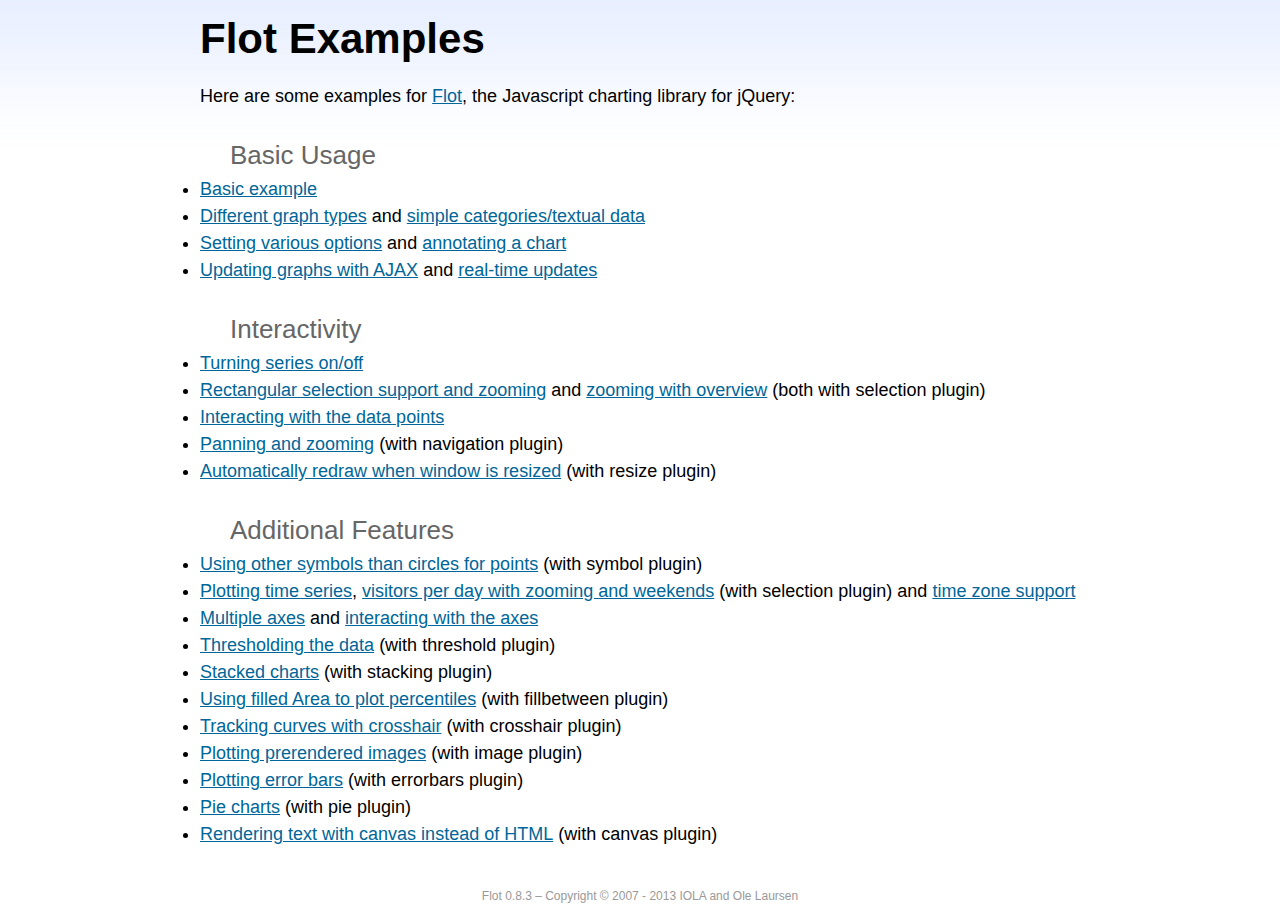
<file: SolWatyAnalytics.Web/wwwroot/js/plugins/flot/examples/index.html>
<!DOCTYPE html PUBLIC "-//W3C//DTD HTML 4.01//EN" "http://www.w3.org/TR/html4/strict.dtd">
<html>
<head>
	<meta http-equiv="Content-Type" content="text/html; charset=utf-8">
	<title>Flot Examples</title>
	<link href="examples.css" rel="stylesheet" type="text/css">
	<style>

	h3 {
		margin-top: 30px;
		margin-bottom: 5px;
	}

	</style>
	<script language="javascript" type="text/javascript" src="../jquery.js"></script>
	<script language="javascript" type="text/javascript" src="../jquery.flot.js"></script>
	<script type="text/javascript">

	$(function() {

		// Add the Flot version string to the footer

		$("#footer").prepend("Flot " + $.plot.version + " &ndash; ");
	});

	</script>
</head>
<body>

	<div id="header">
		<h2>Flot Examples</h2>
	</div>

	<div id="content">

		<p>Here are some examples for <a href="http://www.flotcharts.org">Flot</a>, the Javascript charting library for jQuery:</p>

		<h3>Basic Usage</h3>

		<ul>
			<li><a href="basic-usage/index.html">Basic example</a></li>
			<li><a href="series-types/index.html">Different graph types</a> and <a href="categories/index.html">simple categories/textual data</a></li>
			<li><a href="basic-options/index.html">Setting various options</a> and <a href="annotating/index.html">annotating a chart</a></li>
			<li><a href="ajax/index.html">Updating graphs with AJAX</a> and <a href="realtime/index.html">real-time updates</a></li>
		</ul>

		<h3>Interactivity</h3>

		<ul>
			<li><a href="series-toggle/index.html">Turning series on/off</a></li>
			<li><a href="selection/index.html">Rectangular selection support and zooming</a> and <a href="zooming/index.html">zooming with overview</a> (both with selection plugin)</li>
			<li><a href="interacting/index.html">Interacting with the data points</a></li>
			<li><a href="navigate/index.html">Panning and zooming</a> (with navigation plugin)</li>
			<li><a href="resize/index.html">Automatically redraw when window is resized</a> (with resize plugin)</li>
		</ul>

		<h3>Additional Features</h3>

		<ul>
			<li><a href="symbols/index.html">Using other symbols than circles for points</a> (with symbol plugin)</li>
			<li><a href="axes-time/index.html">Plotting time series</a>, <a href="visitors/index.html">visitors per day with zooming and weekends</a> (with selection plugin) and <a href="axes-time-zones/index.html">time zone support</a></li>
			<li><a href="axes-multiple/index.html">Multiple axes</a> and <a href="axes-interacting/index.html">interacting with the axes</a></li>
			<li><a href="threshold/index.html">Thresholding the data</a> (with threshold plugin)</li>
			<li><a href="stacking/index.html">Stacked charts</a> (with stacking plugin)</li>
			<li><a href="percentiles/index.html">Using filled Area to plot percentiles</a> (with fillbetween plugin)</li>
			<li><a href="tracking/index.html">Tracking curves with crosshair</a> (with crosshair plugin)</li>
			<li><a href="image/index.html">Plotting prerendered images</a> (with image plugin)</li>
			<li><a href="series-errorbars/index.html">Plotting error bars</a> (with errorbars plugin)</li>
			<li><a href="series-pie/index.html">Pie charts</a> (with pie plugin)</li>
			<li><a href="canvas/index.html">Rendering text with canvas instead of HTML</a> (with canvas plugin)</li>
		</ul>

	</div>

	<div id="footer">
		Copyright &copy; 2007 - 2013 IOLA and Ole Laursen
	</div>

</body>
</html>
</file>
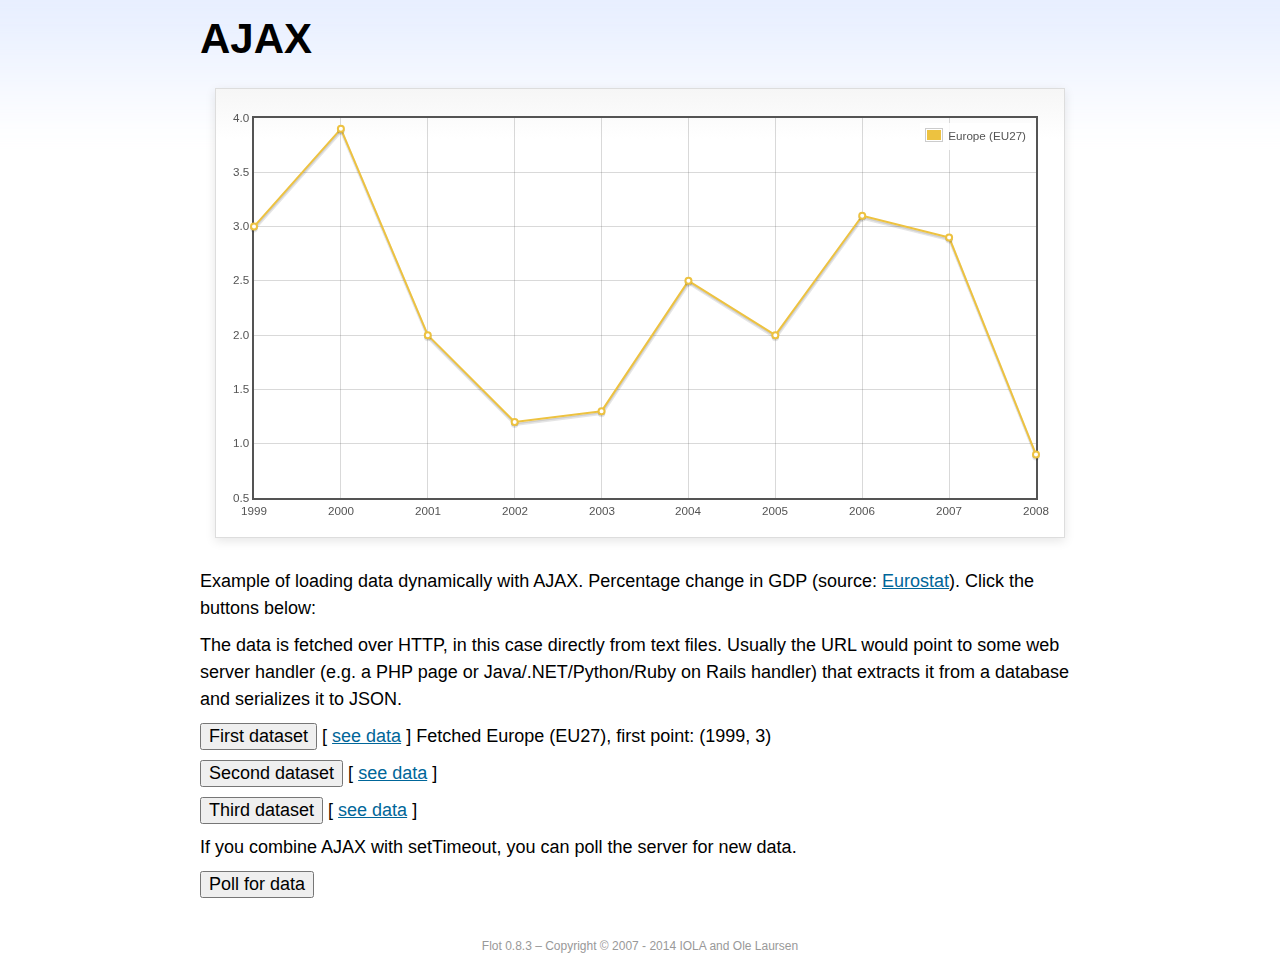
<file: SolWatyAnalytics.Web/wwwroot/js/plugins/flot/examples/ajax/index.html>
<!DOCTYPE html PUBLIC "-//W3C//DTD HTML 4.01//EN" "http://www.w3.org/TR/html4/strict.dtd">
<html>
<head>
	<meta http-equiv="Content-Type" content="text/html; charset=utf-8">
	<title>Flot Examples: AJAX</title>
	<link href="../examples.css" rel="stylesheet" type="text/css">
	<!--[if lte IE 8]><script language="javascript" type="text/javascript" src="../../excanvas.min.js"></script><![endif]-->
	<script language="javascript" type="text/javascript" src="../../jquery.js"></script>
	<script language="javascript" type="text/javascript" src="../../jquery.flot.js"></script>
	<script type="text/javascript">

	$(function() {

		var options = {
			lines: {
				show: true
			},
			points: {
				show: true
			},
			xaxis: {
				tickDecimals: 0,
				tickSize: 1
			}
		};

		var data = [];

		$.plot("#placeholder", data, options);

		// Fetch one series, adding to what we already have

		var alreadyFetched = {};

		$("button.fetchSeries").click(function () {

			var button = $(this);

			// Find the URL in the link right next to us, then fetch the data

			var dataurl = button.siblings("a").attr("href");

			function onDataReceived(series) {

				// Extract the first coordinate pair; jQuery has parsed it, so
				// the data is now just an ordinary JavaScript object

				var firstcoordinate = "(" + series.data[0][0] + ", " + series.data[0][1] + ")";
				button.siblings("span").text("Fetched " + series.label + ", first point: " + firstcoordinate);

				// Push the new data onto our existing data array

				if (!alreadyFetched[series.label]) {
					alreadyFetched[series.label] = true;
					data.push(series);
				}

				$.plot("#placeholder", data, options);
			}

			$.ajax({
				url: dataurl,
				type: "GET",
				dataType: "json",
				success: onDataReceived
			});
		});

		// Initiate a recurring data update

		$("button.dataUpdate").click(function () {

			data = [];
			alreadyFetched = {};

			$.plot("#placeholder", data, options);

			var iteration = 0;

			function fetchData() {

				++iteration;

				function onDataReceived(series) {

					// Load all the data in one pass; if we only got partial
					// data we could merge it with what we already have.

					data = [ series ];
					$.plot("#placeholder", data, options);
				}

				// Normally we call the same URL - a script connected to a
				// database - but in this case we only have static example
				// files, so we need to modify the URL.

				$.ajax({
					url: "data-eu-gdp-growth-" + iteration + ".json",
					type: "GET",
					dataType: "json",
					success: onDataReceived
				});

				if (iteration < 5) {
					setTimeout(fetchData, 1000);
				} else {
					data = [];
					alreadyFetched = {};
				}
			}

			setTimeout(fetchData, 1000);
		});

		// Load the first series by default, so we don't have an empty plot

		$("button.fetchSeries:first").click();

		// Add the Flot version string to the footer

		$("#footer").prepend("Flot " + $.plot.version + " &ndash; ");
	});

	</script>
</head>
<body>

	<div id="header">
		<h2>AJAX</h2>
	</div>

	<div id="content">

		<div class="demo-container">
			<div id="placeholder" class="demo-placeholder"></div>
		</div>

		<p>Example of loading data dynamically with AJAX. Percentage change in GDP (source: <a href="http://epp.eurostat.ec.europa.eu/tgm/table.do?tab=table&init=1&plugin=1&language=en&pcode=tsieb020">Eurostat</a>). Click the buttons below:</p>

		<p>The data is fetched over HTTP, in this case directly from text files. Usually the URL would point to some web server handler (e.g. a PHP page or Java/.NET/Python/Ruby on Rails handler) that extracts it from a database and serializes it to JSON.</p>

		<p>
			<button class="fetchSeries">First dataset</button>
			[ <a href="data-eu-gdp-growth.json">see data</a> ]
			<span></span>
		</p>

		<p>
			<button class="fetchSeries">Second dataset</button>
			[ <a href="data-japan-gdp-growth.json">see data</a> ]
			<span></span>
		</p>

		<p>
			<button class="fetchSeries">Third dataset</button>
			[ <a href="data-usa-gdp-growth.json">see data</a> ]
			<span></span>
		</p>

		<p>If you combine AJAX with setTimeout, you can poll the server for new data.</p>

		<p>
			<button class="dataUpdate">Poll for data</button>
		</p>

	</div>

	<div id="footer">
		Copyright &copy; 2007 - 2014 IOLA and Ole Laursen
	</div>

</body>
</html>
</file>
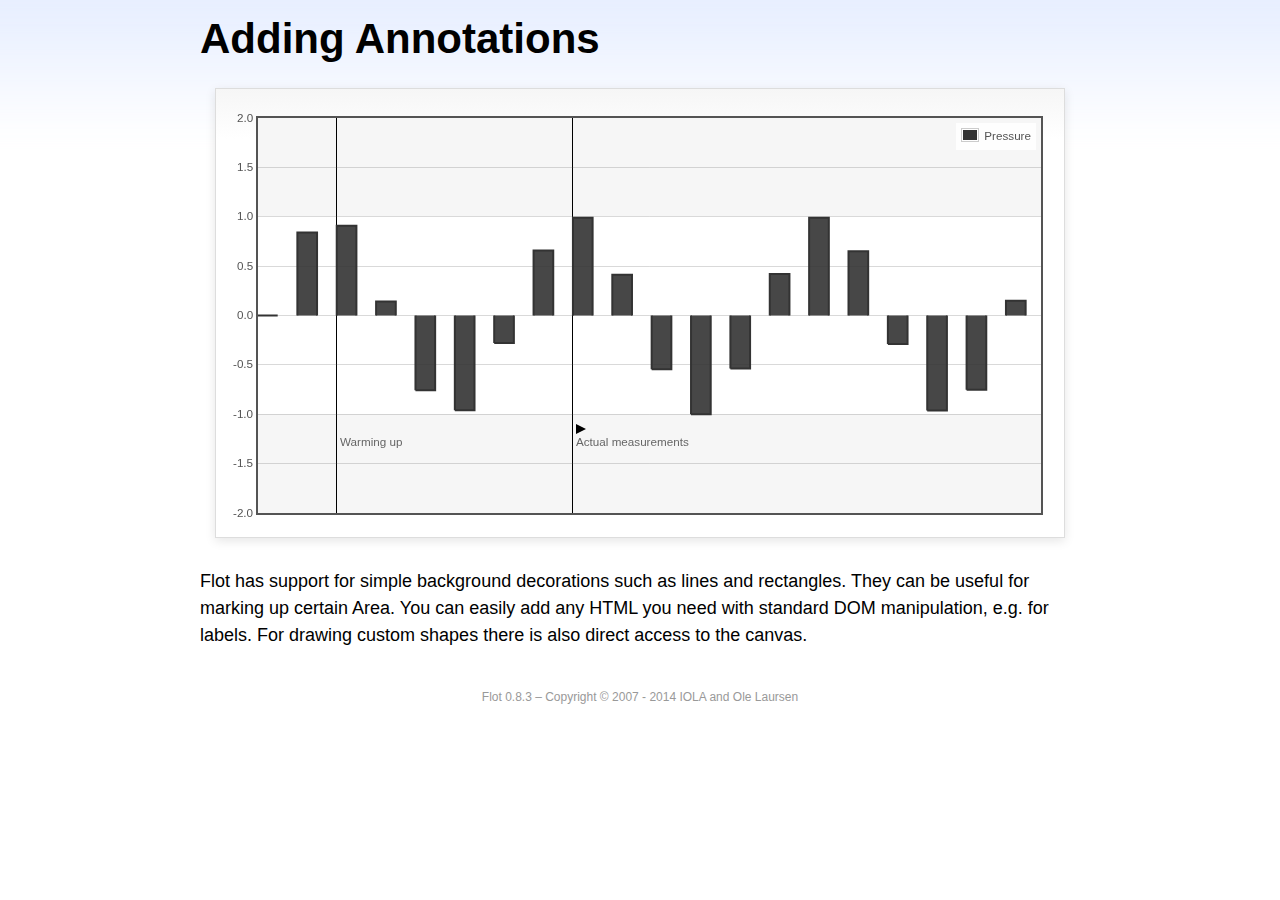
<file: SolWatyAnalytics.Web/wwwroot/js/plugins/flot/examples/annotating/index.html>
<!DOCTYPE html PUBLIC "-//W3C//DTD HTML 4.01//EN" "http://www.w3.org/TR/html4/strict.dtd">
<html>
<head>
	<meta http-equiv="Content-Type" content="text/html; charset=utf-8">
	<title>Flot Examples: Adding Annotations</title>
	<link href="../examples.css" rel="stylesheet" type="text/css">
	<!--[if lte IE 8]><script language="javascript" type="text/javascript" src="../../excanvas.min.js"></script><![endif]-->
	<script language="javascript" type="text/javascript" src="../../jquery.js"></script>
	<script language="javascript" type="text/javascript" src="../../jquery.flot.js"></script>
	<script type="text/javascript">

	$(function() {

		var d1 = [];
		for (var i = 0; i < 20; ++i) {
			d1.push([i, Math.sin(i)]);
		}

		var data = [{ data: d1, label: "Pressure", color: "#333" }];

		var markings = [
			{ color: "#f6f6f6", yaxis: { from: 1 } },
			{ color: "#f6f6f6", yaxis: { to: -1 } },
			{ color: "#000", lineWidth: 1, xaxis: { from: 2, to: 2 } },
			{ color: "#000", lineWidth: 1, xaxis: { from: 8, to: 8 } }
		];

		var placeholder = $("#placeholder");

		var plot = $.plot(placeholder, data, {
			bars: { show: true, barWidth: 0.5, fill: 0.9 },
			xaxis: { ticks: [], autoscaleMargin: 0.02 },
			yaxis: { min: -2, max: 2 },
			grid: { markings: markings }
		});

		var o = plot.pointOffset({ x: 2, y: -1.2});

		// Append it to the placeholder that Flot already uses for positioning

		placeholder.append("<div style='position:absolute;left:" + (o.left + 4) + "px;top:" + o.top + "px;color:#666;font-size:smaller'>Warming up</div>");

		o = plot.pointOffset({ x: 8, y: -1.2});
		placeholder.append("<div style='position:absolute;left:" + (o.left + 4) + "px;top:" + o.top + "px;color:#666;font-size:smaller'>Actual measurements</div>");

		// Draw a little arrow on top of the last label to demonstrate canvas
		// drawing

		var ctx = plot.getCanvas().getContext("2d");
		ctx.beginPath();
		o.left += 4;
		ctx.moveTo(o.left, o.top);
		ctx.lineTo(o.left, o.top - 10);
		ctx.lineTo(o.left + 10, o.top - 5);
		ctx.lineTo(o.left, o.top);
		ctx.fillStyle = "#000";
		ctx.fill();

		// Add the Flot version string to the footer

		$("#footer").prepend("Flot " + $.plot.version + " &ndash; ");
	});

	</script>
</head>
<body>

	<div id="header">
		<h2>Adding Annotations</h2>
	</div>

	<div id="content">

		<div class="demo-container">
			<div id="placeholder" class="demo-placeholder"></div>
		</div>

		<p>Flot has support for simple background decorations such as lines and rectangles. They can be useful for marking up certain Area. You can easily add any HTML you need with standard DOM manipulation, e.g. for labels. For drawing custom shapes there is also direct access to the canvas.</p>

	</div>

	<div id="footer">
		Copyright &copy; 2007 - 2014 IOLA and Ole Laursen
	</div>

</body>
</html>
</file>
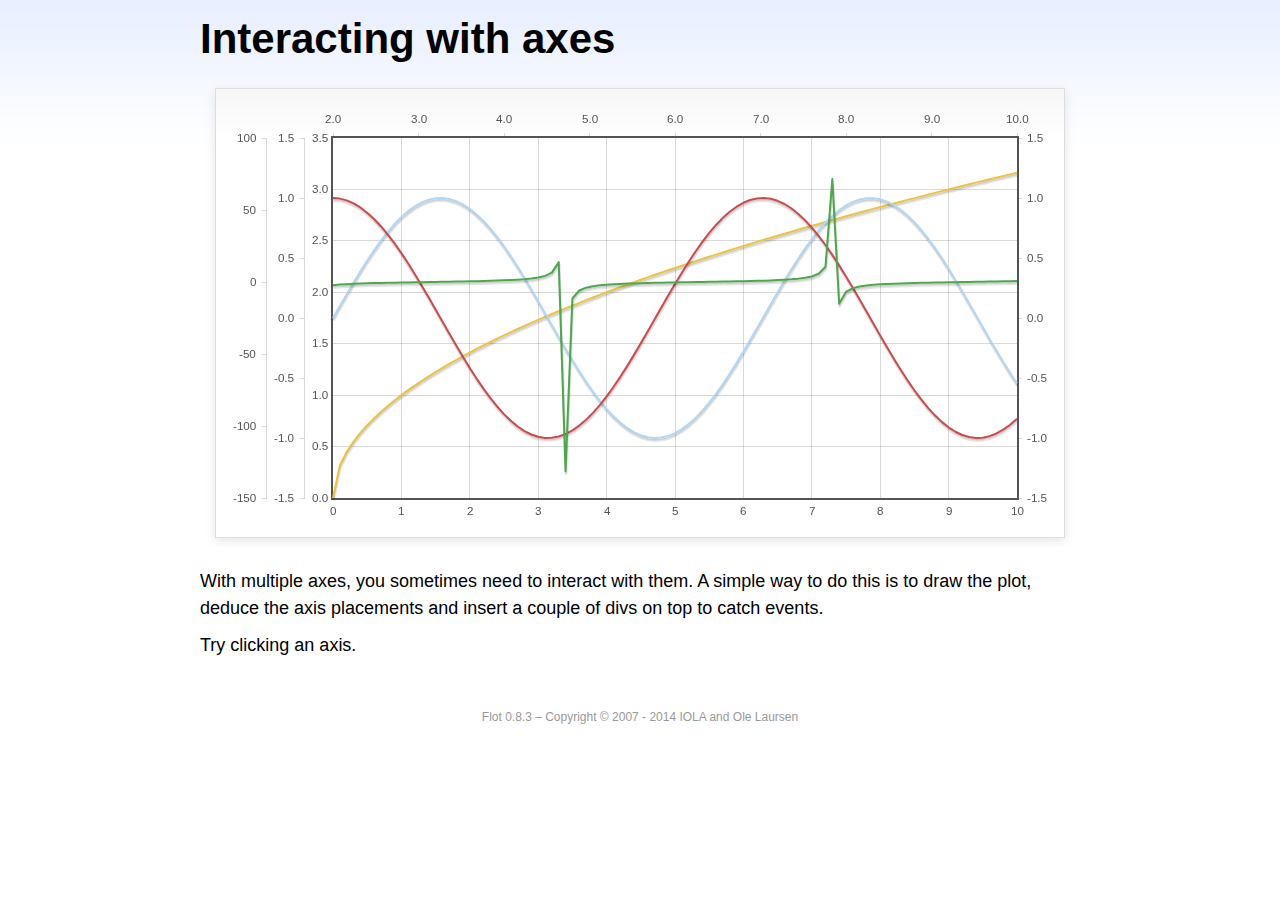
<file: SolWatyAnalytics.Web/wwwroot/js/plugins/flot/examples/axes-interacting/index.html>
<!DOCTYPE html PUBLIC "-//W3C//DTD HTML 4.01//EN" "http://www.w3.org/TR/html4/strict.dtd">
<html>
<head>
	<meta http-equiv="Content-Type" content="text/html; charset=utf-8">
	<title>Flot Examples: Interacting with axes</title>
	<link href="../examples.css" rel="stylesheet" type="text/css">
	<!--[if lte IE 8]><script language="javascript" type="text/javascript" src="../../excanvas.min.js"></script><![endif]-->
	<script language="javascript" type="text/javascript" src="../../jquery.js"></script>
	<script language="javascript" type="text/javascript" src="../../jquery.flot.js"></script>
	<script type="text/javascript">

	$(function() {

		function generate(start, end, fn) {
			var res = [];
			for (var i = 0; i <= 100; ++i) {
				var x = start + i / 100 * (end - start);
				res.push([x, fn(x)]);
			}
			return res;
		}

		var data = [
			{ data: generate(0, 10, function (x) { return Math.sqrt(x);}), xaxis: 1, yaxis:1 },
			{ data: generate(0, 10, function (x) { return Math.sin(x);}), xaxis: 1, yaxis:2 },
			{ data: generate(0, 10, function (x) { return Math.cos(x);}), xaxis: 1, yaxis:3 },
			{ data: generate(2, 10, function (x) { return Math.tan(x);}), xaxis: 2, yaxis: 4 }
		];

		var plot = $.plot("#placeholder", data, {
			xaxes: [
				{ position: 'bottom' },
				{ position: 'top'}
			],
			yaxes: [
				{ position: 'left' },
				{ position: 'left' },
				{ position: 'right' },
				{ position: 'left' }
			]
		});

		// Create a div for each axis

		$.each(plot.getAxes(), function (i, axis) {
			if (!axis.show)
				return;

			var box = axis.box;

			$("<div class='axisTarget' style='position:absolute; left:" + box.left + "px; top:" + box.top + "px; width:" + box.width +  "px; height:" + box.height + "px'></div>")
				.data("axis.direction", axis.direction)
				.data("axis.n", axis.n)
				.css({ backgroundColor: "#f00", opacity: 0, cursor: "pointer" })
				.appendTo(plot.getPlaceholder())
				.hover(
					function () { $(this).css({ opacity: 0.10 }) },
					function () { $(this).css({ opacity: 0 }) }
				)
				.click(function () {
					$("#click").text("You clicked the " + axis.direction + axis.n + "axis!")
				});
		});

		// Add the Flot version string to the footer

		$("#footer").prepend("Flot " + $.plot.version + " &ndash; ");
	});

	</script>
</head>
<body>

	<div id="header">
		<h2>Interacting with axes</h2>
	</div>

	<div id="content">

		<div class="demo-container">
			<div id="placeholder" class="demo-placeholder"></div>
		</div>

		<p>With multiple axes, you sometimes need to interact with them. A simple way to do this is to draw the plot, deduce the axis placements and insert a couple of divs on top to catch events.</p>

		<p>Try clicking an axis.</p>

		<p id="click"></p>

	</div>

	<div id="footer">
		Copyright &copy; 2007 - 2014 IOLA and Ole Laursen
	</div>

</body>
</html>
</file>
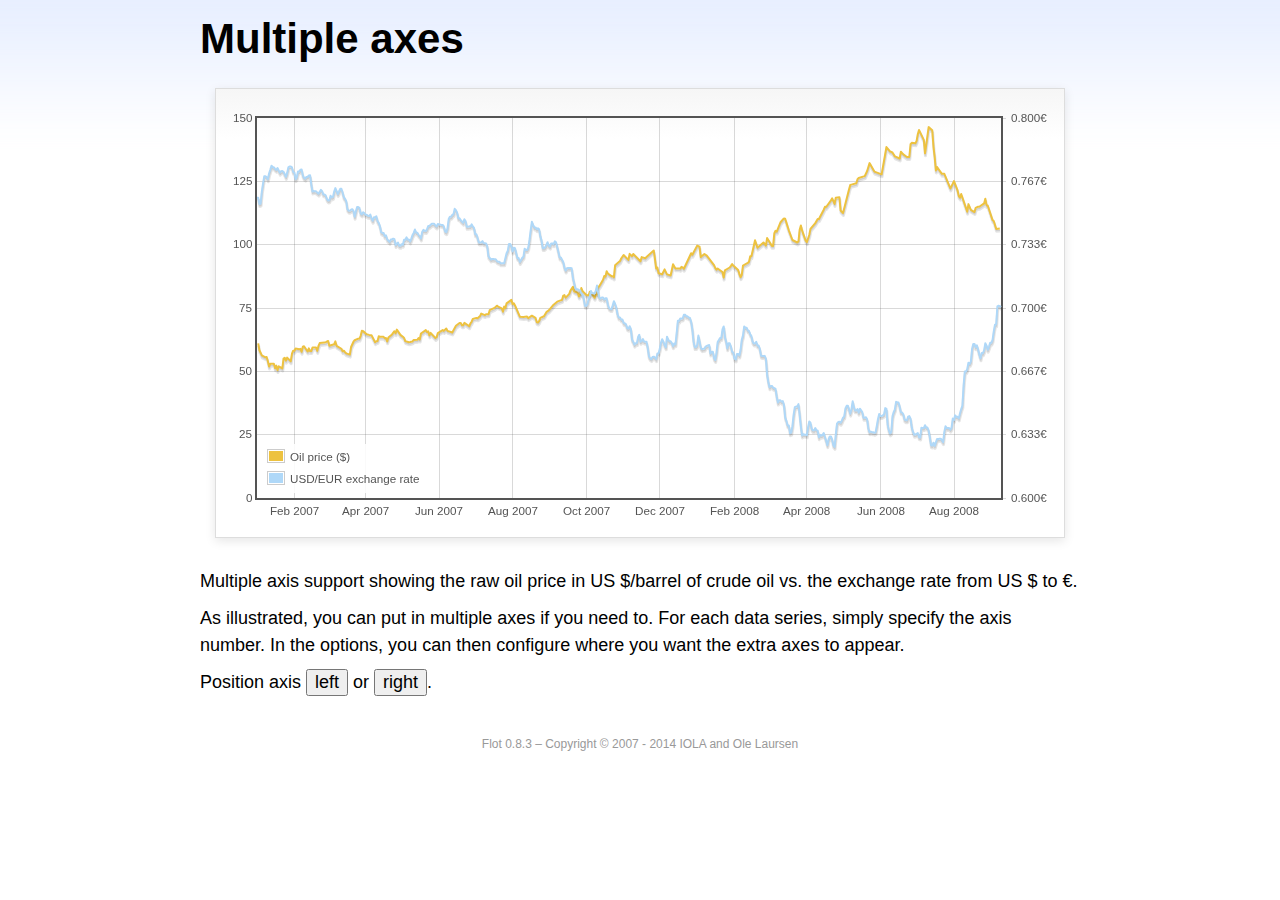
<file: SolWatyAnalytics.Web/wwwroot/js/plugins/flot/examples/axes-multiple/index.html>
<!DOCTYPE html PUBLIC "-//W3C//DTD HTML 4.01//EN" "http://www.w3.org/TR/html4/strict.dtd">
<html>
<head>
	<meta http-equiv="Content-Type" content="text/html; charset=utf-8">
	<title>Flot Examples: Multiple Axes</title>
	<link href="../examples.css" rel="stylesheet" type="text/css">
	<!--[if lte IE 8]><script language="javascript" type="text/javascript" src="../../excanvas.min.js"></script><![endif]-->
	<script language="javascript" type="text/javascript" src="../../jquery.js"></script>
	<script language="javascript" type="text/javascript" src="../../jquery.flot.js"></script>
	<script language="javascript" type="text/javascript" src="../../jquery.flot.time.js"></script>
	<script type="text/javascript">

	$(function() {

		var oilprices = [[1167692400000,61.05], [1167778800000,58.32], [1167865200000,57.35], [1167951600000,56.31], [1168210800000,55.55], [1168297200000,55.64], [1168383600000,54.02], [1168470000000,51.88], [1168556400000,52.99], [1168815600000,52.99], [1168902000000,51.21], [1168988400000,52.24], [1169074800000,50.48], [1169161200000,51.99], [1169420400000,51.13], [1169506800000,55.04], [1169593200000,55.37], [1169679600000,54.23], [1169766000000,55.42], [1170025200000,54.01], [1170111600000,56.97], [1170198000000,58.14], [1170284400000,58.14], [1170370800000,59.02], [1170630000000,58.74], [1170716400000,58.88], [1170802800000,57.71], [1170889200000,59.71], [1170975600000,59.89], [1171234800000,57.81], [1171321200000,59.06], [1171407600000,58.00], [1171494000000,57.99], [1171580400000,59.39], [1171839600000,59.39], [1171926000000,58.07], [1172012400000,60.07], [1172098800000,61.14], [1172444400000,61.39], [1172530800000,61.46], [1172617200000,61.79], [1172703600000,62.00], [1172790000000,60.07], [1173135600000,60.69], [1173222000000,61.82], [1173308400000,60.05], [1173654000000,58.91], [1173740400000,57.93], [1173826800000,58.16], [1173913200000,57.55], [1173999600000,57.11], [1174258800000,56.59], [1174345200000,59.61], [1174518000000,61.69], [1174604400000,62.28], [1174860000000,62.91], [1174946400000,62.93], [1175032800000,64.03], [1175119200000,66.03], [1175205600000,65.87], [1175464800000,64.64], [1175637600000,64.38], [1175724000000,64.28], [1175810400000,64.28], [1176069600000,61.51], [1176156000000,61.89], [1176242400000,62.01], [1176328800000,63.85], [1176415200000,63.63], [1176674400000,63.61], [1176760800000,63.10], [1176847200000,63.13], [1176933600000,61.83], [1177020000000,63.38], [1177279200000,64.58], [1177452000000,65.84], [1177538400000,65.06], [1177624800000,66.46], [1177884000000,64.40], [1178056800000,63.68], [1178143200000,63.19], [1178229600000,61.93], [1178488800000,61.47], [1178575200000,61.55], [1178748000000,61.81], [1178834400000,62.37], [1179093600000,62.46], [1179180000000,63.17], [1179266400000,62.55], [1179352800000,64.94], [1179698400000,66.27], [1179784800000,65.50], [1179871200000,65.77], [1179957600000,64.18], [1180044000000,65.20], [1180389600000,63.15], [1180476000000,63.49], [1180562400000,65.08], [1180908000000,66.30], [1180994400000,65.96], [1181167200000,66.93], [1181253600000,65.98], [1181599200000,65.35], [1181685600000,66.26], [1181858400000,68.00], [1182117600000,69.09], [1182204000000,69.10], [1182290400000,68.19], [1182376800000,68.19], [1182463200000,69.14], [1182722400000,68.19], [1182808800000,67.77], [1182895200000,68.97], [1182981600000,69.57], [1183068000000,70.68], [1183327200000,71.09], [1183413600000,70.92], [1183586400000,71.81], [1183672800000,72.81], [1183932000000,72.19], [1184018400000,72.56], [1184191200000,72.50], [1184277600000,74.15], [1184623200000,75.05], [1184796000000,75.92], [1184882400000,75.57], [1185141600000,74.89], [1185228000000,73.56], [1185314400000,75.57], [1185400800000,74.95], [1185487200000,76.83], [1185832800000,78.21], [1185919200000,76.53], [1186005600000,76.86], [1186092000000,76.00], [1186437600000,71.59], [1186696800000,71.47], [1186956000000,71.62], [1187042400000,71.00], [1187301600000,71.98], [1187560800000,71.12], [1187647200000,69.47], [1187733600000,69.26], [1187820000000,69.83], [1187906400000,71.09], [1188165600000,71.73], [1188338400000,73.36], [1188511200000,74.04], [1188856800000,76.30], [1189116000000,77.49], [1189461600000,78.23], [1189548000000,79.91], [1189634400000,80.09], [1189720800000,79.10], [1189980000000,80.57], [1190066400000,81.93], [1190239200000,83.32], [1190325600000,81.62], [1190584800000,80.95], [1190671200000,79.53], [1190757600000,80.30], [1190844000000,82.88], [1190930400000,81.66], [1191189600000,80.24], [1191276000000,80.05], [1191362400000,79.94], [1191448800000,81.44], [1191535200000,81.22], [1191794400000,79.02], [1191880800000,80.26], [1191967200000,80.30], [1192053600000,83.08], [1192140000000,83.69], [1192399200000,86.13], [1192485600000,87.61], [1192572000000,87.40], [1192658400000,89.47], [1192744800000,88.60], [1193004000000,87.56], [1193090400000,87.56], [1193176800000,87.10], [1193263200000,91.86], [1193612400000,93.53], [1193698800000,94.53], [1193871600000,95.93], [1194217200000,93.98], [1194303600000,96.37], [1194476400000,95.46], [1194562800000,96.32], [1195081200000,93.43], [1195167600000,95.10], [1195426800000,94.64], [1195513200000,95.10], [1196031600000,97.70], [1196118000000,94.42], [1196204400000,90.62], [1196290800000,91.01], [1196377200000,88.71], [1196636400000,88.32], [1196809200000,90.23], [1196982000000,88.28], [1197241200000,87.86], [1197327600000,90.02], [1197414000000,92.25], [1197586800000,90.63], [1197846000000,90.63], [1197932400000,90.49], [1198018800000,91.24], [1198105200000,91.06], [1198191600000,90.49], [1198710000000,96.62], [1198796400000,96.00], [1199142000000,99.62], [1199314800000,99.18], [1199401200000,95.09], [1199660400000,96.33], [1199833200000,95.67], [1200351600000,91.90], [1200438000000,90.84], [1200524400000,90.13], [1200610800000,90.57], [1200956400000,89.21], [1201042800000,86.99], [1201129200000,89.85], [1201474800000,90.99], [1201561200000,91.64], [1201647600000,92.33], [1201734000000,91.75], [1202079600000,90.02], [1202166000000,88.41], [1202252400000,87.14], [1202338800000,88.11], [1202425200000,91.77], [1202770800000,92.78], [1202857200000,93.27], [1202943600000,95.46], [1203030000000,95.46], [1203289200000,101.74], [1203462000000,98.81], [1203894000000,100.88], [1204066800000,99.64], [1204153200000,102.59], [1204239600000,101.84], [1204498800000,99.52], [1204585200000,99.52], [1204671600000,104.52], [1204758000000,105.47], [1204844400000,105.15], [1205103600000,108.75], [1205276400000,109.92], [1205362800000,110.33], [1205449200000,110.21], [1205708400000,105.68], [1205967600000,101.84], [1206313200000,100.86], [1206399600000,101.22], [1206486000000,105.90], [1206572400000,107.58], [1206658800000,105.62], [1206914400000,101.58], [1207000800000,100.98], [1207173600000,103.83], [1207260000000,106.23], [1207605600000,108.50], [1207778400000,110.11], [1207864800000,110.14], [1208210400000,113.79], [1208296800000,114.93], [1208383200000,114.86], [1208728800000,117.48], [1208815200000,118.30], [1208988000000,116.06], [1209074400000,118.52], [1209333600000,118.75], [1209420000000,113.46], [1209592800000,112.52], [1210024800000,121.84], [1210111200000,123.53], [1210197600000,123.69], [1210543200000,124.23], [1210629600000,125.80], [1210716000000,126.29], [1211148000000,127.05], [1211320800000,129.07], [1211493600000,132.19], [1211839200000,128.85], [1212357600000,127.76], [1212703200000,138.54], [1212962400000,136.80], [1213135200000,136.38], [1213308000000,134.86], [1213653600000,134.01], [1213740000000,136.68], [1213912800000,135.65], [1214172000000,134.62], [1214258400000,134.62], [1214344800000,134.62], [1214431200000,139.64], [1214517600000,140.21], [1214776800000,140.00], [1214863200000,140.97], [1214949600000,143.57], [1215036000000,145.29], [1215381600000,141.37], [1215468000000,136.04], [1215727200000,146.40], [1215986400000,145.18], [1216072800000,138.74], [1216159200000,134.60], [1216245600000,129.29], [1216332000000,130.65], [1216677600000,127.95], [1216850400000,127.95], [1217282400000,122.19], [1217455200000,124.08], [1217541600000,125.10], [1217800800000,121.41], [1217887200000,119.17], [1217973600000,118.58], [1218060000000,120.02], [1218405600000,114.45], [1218492000000,113.01], [1218578400000,116.00], [1218751200000,113.77], [1219010400000,112.87], [1219096800000,114.53], [1219269600000,114.98], [1219356000000,114.98], [1219701600000,116.27], [1219788000000,118.15], [1219874400000,115.59], [1219960800000,115.46], [1220306400000,109.71], [1220392800000,109.35], [1220565600000,106.23], [1220824800000,106.34]];

		var exchangerates = [[1167606000000,0.7580], [1167692400000,0.7580], [1167778800000,0.75470], [1167865200000,0.75490], [1167951600000,0.76130], [1168038000000,0.76550], [1168124400000,0.76930], [1168210800000,0.76940], [1168297200000,0.76880], [1168383600000,0.76780], [1168470000000,0.77080], [1168556400000,0.77270], [1168642800000,0.77490], [1168729200000,0.77410], [1168815600000,0.77410], [1168902000000,0.77320], [1168988400000,0.77270], [1169074800000,0.77370], [1169161200000,0.77240], [1169247600000,0.77120], [1169334000000,0.7720], [1169420400000,0.77210], [1169506800000,0.77170], [1169593200000,0.77040], [1169679600000,0.7690], [1169766000000,0.77110], [1169852400000,0.7740], [1169938800000,0.77450], [1170025200000,0.77450], [1170111600000,0.7740], [1170198000000,0.77160], [1170284400000,0.77130], [1170370800000,0.76780], [1170457200000,0.76880], [1170543600000,0.77180], [1170630000000,0.77180], [1170716400000,0.77280], [1170802800000,0.77290], [1170889200000,0.76980], [1170975600000,0.76850], [1171062000000,0.76810], [1171148400000,0.7690], [1171234800000,0.7690], [1171321200000,0.76980], [1171407600000,0.76990], [1171494000000,0.76510], [1171580400000,0.76130], [1171666800000,0.76160], [1171753200000,0.76140], [1171839600000,0.76140], [1171926000000,0.76070], [1172012400000,0.76020], [1172098800000,0.76110], [1172185200000,0.76220], [1172271600000,0.76150], [1172358000000,0.75980], [1172444400000,0.75980], [1172530800000,0.75920], [1172617200000,0.75730], [1172703600000,0.75660], [1172790000000,0.75670], [1172876400000,0.75910], [1172962800000,0.75820], [1173049200000,0.75850], [1173135600000,0.76130], [1173222000000,0.76310], [1173308400000,0.76150], [1173394800000,0.760], [1173481200000,0.76130], [1173567600000,0.76270], [1173654000000,0.76270], [1173740400000,0.76080], [1173826800000,0.75830], [1173913200000,0.75750], [1173999600000,0.75620], [1174086000000,0.7520], [1174172400000,0.75120], [1174258800000,0.75120], [1174345200000,0.75170], [1174431600000,0.7520], [1174518000000,0.75110], [1174604400000,0.7480], [1174690800000,0.75090], [1174777200000,0.75310], [1174860000000,0.75310], [1174946400000,0.75270], [1175032800000,0.74980], [1175119200000,0.74930], [1175205600000,0.75040], [1175292000000,0.750], [1175378400000,0.74910], [1175464800000,0.74910], [1175551200000,0.74850], [1175637600000,0.74840], [1175724000000,0.74920], [1175810400000,0.74710], [1175896800000,0.74590], [1175983200000,0.74770], [1176069600000,0.74770], [1176156000000,0.74830], [1176242400000,0.74580], [1176328800000,0.74480], [1176415200000,0.7430], [1176501600000,0.73990], [1176588000000,0.73950], [1176674400000,0.73950], [1176760800000,0.73780], [1176847200000,0.73820], [1176933600000,0.73620], [1177020000000,0.73550], [1177106400000,0.73480], [1177192800000,0.73610], [1177279200000,0.73610], [1177365600000,0.73650], [1177452000000,0.73620], [1177538400000,0.73310], [1177624800000,0.73390], [1177711200000,0.73440], [1177797600000,0.73270], [1177884000000,0.73270], [1177970400000,0.73360], [1178056800000,0.73330], [1178143200000,0.73590], [1178229600000,0.73590], [1178316000000,0.73720], [1178402400000,0.7360], [1178488800000,0.7360], [1178575200000,0.7350], [1178661600000,0.73650], [1178748000000,0.73840], [1178834400000,0.73950], [1178920800000,0.74130], [1179007200000,0.73970], [1179093600000,0.73960], [1179180000000,0.73850], [1179266400000,0.73780], [1179352800000,0.73660], [1179439200000,0.740], [1179525600000,0.74110], [1179612000000,0.74060], [1179698400000,0.74050], [1179784800000,0.74140], [1179871200000,0.74310], [1179957600000,0.74310], [1180044000000,0.74380], [1180130400000,0.74430], [1180216800000,0.74430], [1180303200000,0.74430], [1180389600000,0.74340], [1180476000000,0.74290], [1180562400000,0.74420], [1180648800000,0.7440], [1180735200000,0.74390], [1180821600000,0.74370], [1180908000000,0.74370], [1180994400000,0.74290], [1181080800000,0.74030], [1181167200000,0.73990], [1181253600000,0.74180], [1181340000000,0.74680], [1181426400000,0.7480], [1181512800000,0.7480], [1181599200000,0.7490], [1181685600000,0.74940], [1181772000000,0.75220], [1181858400000,0.75150], [1181944800000,0.75020], [1182031200000,0.74720], [1182117600000,0.74720], [1182204000000,0.74620], [1182290400000,0.74550], [1182376800000,0.74490], [1182463200000,0.74670], [1182549600000,0.74580], [1182636000000,0.74270], [1182722400000,0.74270], [1182808800000,0.7430], [1182895200000,0.74290], [1182981600000,0.7440], [1183068000000,0.7430], [1183154400000,0.74220], [1183240800000,0.73880], [1183327200000,0.73880], [1183413600000,0.73690], [1183500000000,0.73450], [1183586400000,0.73450], [1183672800000,0.73450], [1183759200000,0.73520], [1183845600000,0.73410], [1183932000000,0.73410], [1184018400000,0.7340], [1184104800000,0.73240], [1184191200000,0.72720], [1184277600000,0.72640], [1184364000000,0.72550], [1184450400000,0.72580], [1184536800000,0.72580], [1184623200000,0.72560], [1184709600000,0.72570], [1184796000000,0.72470], [1184882400000,0.72430], [1184968800000,0.72440], [1185055200000,0.72350], [1185141600000,0.72350], [1185228000000,0.72350], [1185314400000,0.72350], [1185400800000,0.72620], [1185487200000,0.72880], [1185573600000,0.73010], [1185660000000,0.73370], [1185746400000,0.73370], [1185832800000,0.73240], [1185919200000,0.72970], [1186005600000,0.73170], [1186092000000,0.73150], [1186178400000,0.72880], [1186264800000,0.72630], [1186351200000,0.72630], [1186437600000,0.72420], [1186524000000,0.72530], [1186610400000,0.72640], [1186696800000,0.7270], [1186783200000,0.73120], [1186869600000,0.73050], [1186956000000,0.73050], [1187042400000,0.73180], [1187128800000,0.73580], [1187215200000,0.74090], [1187301600000,0.74540], [1187388000000,0.74370], [1187474400000,0.74240], [1187560800000,0.74240], [1187647200000,0.74150], [1187733600000,0.74190], [1187820000000,0.74140], [1187906400000,0.73770], [1187992800000,0.73550], [1188079200000,0.73150], [1188165600000,0.73150], [1188252000000,0.7320], [1188338400000,0.73320], [1188424800000,0.73460], [1188511200000,0.73280], [1188597600000,0.73230], [1188684000000,0.7340], [1188770400000,0.7340], [1188856800000,0.73360], [1188943200000,0.73510], [1189029600000,0.73460], [1189116000000,0.73210], [1189202400000,0.72940], [1189288800000,0.72660], [1189375200000,0.72660], [1189461600000,0.72540], [1189548000000,0.72420], [1189634400000,0.72130], [1189720800000,0.71970], [1189807200000,0.72090], [1189893600000,0.7210], [1189980000000,0.7210], [1190066400000,0.7210], [1190152800000,0.72090], [1190239200000,0.71590], [1190325600000,0.71330], [1190412000000,0.71050], [1190498400000,0.70990], [1190584800000,0.70990], [1190671200000,0.70930], [1190757600000,0.70930], [1190844000000,0.70760], [1190930400000,0.7070], [1191016800000,0.70490], [1191103200000,0.70120], [1191189600000,0.70110], [1191276000000,0.70190], [1191362400000,0.70460], [1191448800000,0.70630], [1191535200000,0.70890], [1191621600000,0.70770], [1191708000000,0.70770], [1191794400000,0.70770], [1191880800000,0.70910], [1191967200000,0.71180], [1192053600000,0.70790], [1192140000000,0.70530], [1192226400000,0.7050], [1192312800000,0.70550], [1192399200000,0.70550], [1192485600000,0.70450], [1192572000000,0.70510], [1192658400000,0.70510], [1192744800000,0.70170], [1192831200000,0.70], [1192917600000,0.69950], [1193004000000,0.69940], [1193090400000,0.70140], [1193176800000,0.70360], [1193263200000,0.70210], [1193349600000,0.70020], [1193436000000,0.69670], [1193522400000,0.6950], [1193612400000,0.6950], [1193698800000,0.69390], [1193785200000,0.6940], [1193871600000,0.69220], [1193958000000,0.69190], [1194044400000,0.69140], [1194130800000,0.68940], [1194217200000,0.68910], [1194303600000,0.69040], [1194390000000,0.6890], [1194476400000,0.68340], [1194562800000,0.68230], [1194649200000,0.68070], [1194735600000,0.68150], [1194822000000,0.68150], [1194908400000,0.68470], [1194994800000,0.68590], [1195081200000,0.68220], [1195167600000,0.68270], [1195254000000,0.68370], [1195340400000,0.68230], [1195426800000,0.68220], [1195513200000,0.68220], [1195599600000,0.67920], [1195686000000,0.67460], [1195772400000,0.67350], [1195858800000,0.67310], [1195945200000,0.67420], [1196031600000,0.67440], [1196118000000,0.67390], [1196204400000,0.67310], [1196290800000,0.67610], [1196377200000,0.67610], [1196463600000,0.67850], [1196550000000,0.68180], [1196636400000,0.68360], [1196722800000,0.68230], [1196809200000,0.68050], [1196895600000,0.67930], [1196982000000,0.68490], [1197068400000,0.68330], [1197154800000,0.68250], [1197241200000,0.68250], [1197327600000,0.68160], [1197414000000,0.67990], [1197500400000,0.68130], [1197586800000,0.68090], [1197673200000,0.68680], [1197759600000,0.69330], [1197846000000,0.69330], [1197932400000,0.69450], [1198018800000,0.69440], [1198105200000,0.69460], [1198191600000,0.69640], [1198278000000,0.69650], [1198364400000,0.69560], [1198450800000,0.69560], [1198537200000,0.6950], [1198623600000,0.69480], [1198710000000,0.69280], [1198796400000,0.68870], [1198882800000,0.68240], [1198969200000,0.67940], [1199055600000,0.67940], [1199142000000,0.68030], [1199228400000,0.68550], [1199314800000,0.68240], [1199401200000,0.67910], [1199487600000,0.67830], [1199574000000,0.67850], [1199660400000,0.67850], [1199746800000,0.67970], [1199833200000,0.680], [1199919600000,0.68030], [1200006000000,0.68050], [1200092400000,0.6760], [1200178800000,0.6770], [1200265200000,0.6770], [1200351600000,0.67360], [1200438000000,0.67260], [1200524400000,0.67640], [1200610800000,0.68210], [1200697200000,0.68310], [1200783600000,0.68420], [1200870000000,0.68420], [1200956400000,0.68870], [1201042800000,0.69030], [1201129200000,0.68480], [1201215600000,0.68240], [1201302000000,0.67880], [1201388400000,0.68140], [1201474800000,0.68140], [1201561200000,0.67970], [1201647600000,0.67690], [1201734000000,0.67650], [1201820400000,0.67330], [1201906800000,0.67290], [1201993200000,0.67580], [1202079600000,0.67580], [1202166000000,0.6750], [1202252400000,0.6780], [1202338800000,0.68330], [1202425200000,0.68560], [1202511600000,0.69030], [1202598000000,0.68960], [1202684400000,0.68960], [1202770800000,0.68820], [1202857200000,0.68790], [1202943600000,0.68620], [1203030000000,0.68520], [1203116400000,0.68230], [1203202800000,0.68130], [1203289200000,0.68130], [1203375600000,0.68220], [1203462000000,0.68020], [1203548400000,0.68020], [1203634800000,0.67840], [1203721200000,0.67480], [1203807600000,0.67470], [1203894000000,0.67470], [1203980400000,0.67480], [1204066800000,0.67330], [1204153200000,0.6650], [1204239600000,0.66110], [1204326000000,0.65830], [1204412400000,0.6590], [1204498800000,0.6590], [1204585200000,0.65810], [1204671600000,0.65780], [1204758000000,0.65740], [1204844400000,0.65320], [1204930800000,0.65020], [1205017200000,0.65140], [1205103600000,0.65140], [1205190000000,0.65070], [1205276400000,0.6510], [1205362800000,0.64890], [1205449200000,0.64240], [1205535600000,0.64060], [1205622000000,0.63820], [1205708400000,0.63820], [1205794800000,0.63410], [1205881200000,0.63440], [1205967600000,0.63780], [1206054000000,0.64390], [1206140400000,0.64780], [1206226800000,0.64810], [1206313200000,0.64810], [1206399600000,0.64940], [1206486000000,0.64380], [1206572400000,0.63770], [1206658800000,0.63290], [1206745200000,0.63360], [1206831600000,0.63330], [1206914400000,0.63330], [1207000800000,0.6330], [1207087200000,0.63710], [1207173600000,0.64030], [1207260000000,0.63960], [1207346400000,0.63640], [1207432800000,0.63560], [1207519200000,0.63560], [1207605600000,0.63680], [1207692000000,0.63570], [1207778400000,0.63540], [1207864800000,0.6320], [1207951200000,0.63320], [1208037600000,0.63280], [1208124000000,0.63310], [1208210400000,0.63420], [1208296800000,0.63210], [1208383200000,0.63020], [1208469600000,0.62780], [1208556000000,0.63080], [1208642400000,0.63240], [1208728800000,0.63240], [1208815200000,0.63070], [1208901600000,0.62770], [1208988000000,0.62690], [1209074400000,0.63350], [1209160800000,0.63920], [1209247200000,0.640], [1209333600000,0.64010], [1209420000000,0.63960], [1209506400000,0.64070], [1209592800000,0.64230], [1209679200000,0.64290], [1209765600000,0.64720], [1209852000000,0.64850], [1209938400000,0.64860], [1210024800000,0.64670], [1210111200000,0.64440], [1210197600000,0.64670], [1210284000000,0.65090], [1210370400000,0.64780], [1210456800000,0.64610], [1210543200000,0.64610], [1210629600000,0.64680], [1210716000000,0.64490], [1210802400000,0.6470], [1210888800000,0.64610], [1210975200000,0.64520], [1211061600000,0.64220], [1211148000000,0.64220], [1211234400000,0.64250], [1211320800000,0.64140], [1211407200000,0.63660], [1211493600000,0.63460], [1211580000000,0.6350], [1211666400000,0.63460], [1211752800000,0.63460], [1211839200000,0.63430], [1211925600000,0.63460], [1212012000000,0.63790], [1212098400000,0.64160], [1212184800000,0.64420], [1212271200000,0.64310], [1212357600000,0.64310], [1212444000000,0.64350], [1212530400000,0.6440], [1212616800000,0.64730], [1212703200000,0.64690], [1212789600000,0.63860], [1212876000000,0.63560], [1212962400000,0.6340], [1213048800000,0.63460], [1213135200000,0.6430], [1213221600000,0.64520], [1213308000000,0.64670], [1213394400000,0.65060], [1213480800000,0.65040], [1213567200000,0.65030], [1213653600000,0.64810], [1213740000000,0.64510], [1213826400000,0.6450], [1213912800000,0.64410], [1213999200000,0.64140], [1214085600000,0.64090], [1214172000000,0.64090], [1214258400000,0.64280], [1214344800000,0.64310], [1214431200000,0.64180], [1214517600000,0.63710], [1214604000000,0.63490], [1214690400000,0.63330], [1214776800000,0.63340], [1214863200000,0.63380], [1214949600000,0.63420], [1215036000000,0.6320], [1215122400000,0.63180], [1215208800000,0.6370], [1215295200000,0.63680], [1215381600000,0.63680], [1215468000000,0.63830], [1215554400000,0.63710], [1215640800000,0.63710], [1215727200000,0.63550], [1215813600000,0.6320], [1215900000000,0.62770], [1215986400000,0.62760], [1216072800000,0.62910], [1216159200000,0.62740], [1216245600000,0.62930], [1216332000000,0.63110], [1216418400000,0.6310], [1216504800000,0.63120], [1216591200000,0.63120], [1216677600000,0.63040], [1216764000000,0.62940], [1216850400000,0.63480], [1216936800000,0.63780], [1217023200000,0.63680], [1217109600000,0.63680], [1217196000000,0.63680], [1217282400000,0.6360], [1217368800000,0.6370], [1217455200000,0.64180], [1217541600000,0.64110], [1217628000000,0.64350], [1217714400000,0.64270], [1217800800000,0.64270], [1217887200000,0.64190], [1217973600000,0.64460], [1218060000000,0.64680], [1218146400000,0.64870], [1218232800000,0.65940], [1218319200000,0.66660], [1218405600000,0.66660], [1218492000000,0.66780], [1218578400000,0.67120], [1218664800000,0.67050], [1218751200000,0.67180], [1218837600000,0.67840], [1218924000000,0.68110], [1219010400000,0.68110], [1219096800000,0.67940], [1219183200000,0.68040], [1219269600000,0.67810], [1219356000000,0.67560], [1219442400000,0.67350], [1219528800000,0.67630], [1219615200000,0.67620], [1219701600000,0.67770], [1219788000000,0.68150], [1219874400000,0.68020], [1219960800000,0.6780], [1220047200000,0.67960], [1220133600000,0.68170], [1220220000000,0.68170], [1220306400000,0.68320], [1220392800000,0.68770], [1220479200000,0.69120], [1220565600000,0.69140], [1220652000000,0.70090], [1220738400000,0.70120], [1220824800000,0.7010], [1220911200000,0.70050]];

		function euroFormatter(v, axis) {
			return v.toFixed(axis.tickDecimals) + "€";
		}

		function doPlot(position) {
			$.plot("#placeholder", [
				{ data: oilprices, label: "Oil price ($)" },
				{ data: exchangerates, label: "USD/EUR exchange rate", yaxis: 2 }
			], {
				xaxes: [ { mode: "time" } ],
				yaxes: [ { min: 0 }, {
					// align if we are to the right
					alignTicksWithAxis: position == "right" ? 1 : null,
					position: position,
					tickFormatter: euroFormatter
				} ],
				legend: { position: "sw" }
			});
		}

		doPlot("right");

		$("button").click(function () {
			doPlot($(this).text());
		});

		// Add the Flot version string to the footer

		$("#footer").prepend("Flot " + $.plot.version + " &ndash; ");
	});

	</script>
</head>
<body>

	<div id="header">
		<h2>Multiple axes</h2>
	</div>

	<div id="content">

		<div class="demo-container">
			<div id="placeholder" class="demo-placeholder"></div>
		</div>

		<p>Multiple axis support showing the raw oil price in US $/barrel of crude oil vs. the exchange rate from US $ to €.</p>

		<p>As illustrated, you can put in multiple axes if you need to. For each data series, simply specify the axis number. In the options, you can then configure where you want the extra axes to appear.</p>

		<p>Position axis <button>left</button> or <button>right</button>.</p>

	</div>

	<div id="footer">
		Copyright &copy; 2007 - 2014 IOLA and Ole Laursen
	</div>

</body>
</html>
</file>
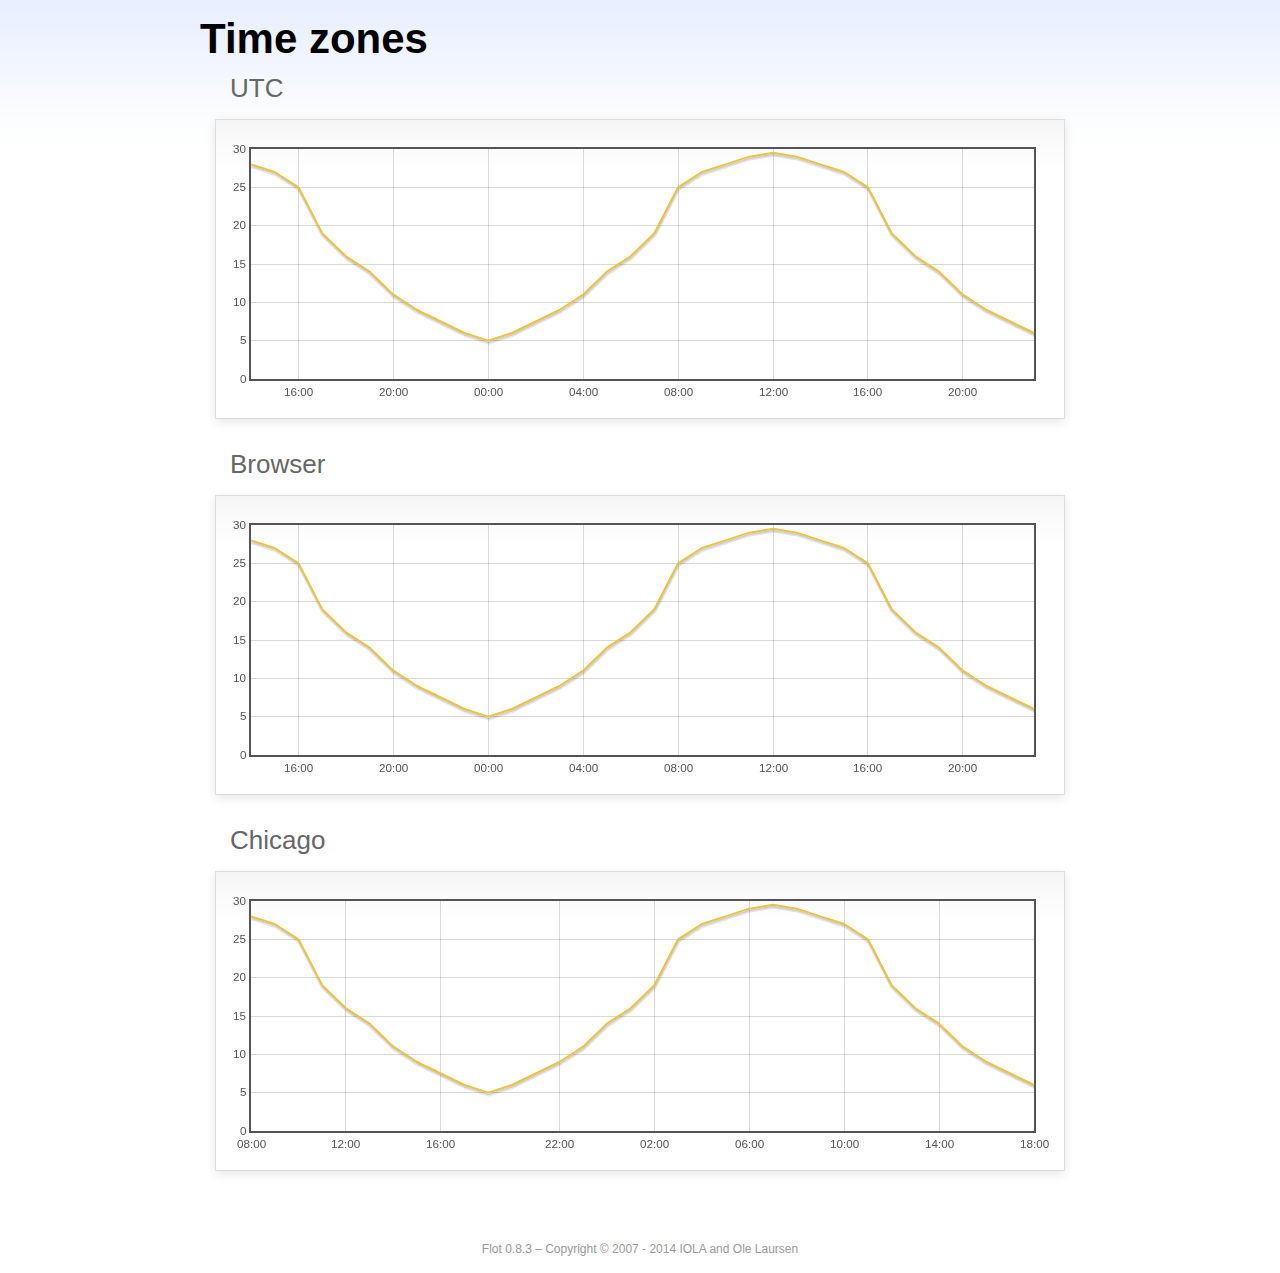
<file: SolWatyAnalytics.Web/wwwroot/js/plugins/flot/examples/axes-time-zones/index.html>
<!DOCTYPE html PUBLIC "-//W3C//DTD HTML 4.01//EN" "http://www.w3.org/TR/html4/strict.dtd">
<html>
<head>
	<meta http-equiv="Content-Type" content="text/html; charset=utf-8">
	<title>Flot Examples: Time zones</title>
	<link href="../examples.css" rel="stylesheet" type="text/css">
	<!--[if lte IE 8]><script language="javascript" type="text/javascript" src="../../excanvas.min.js"></script><![endif]-->
	<script language="javascript" type="text/javascript" src="../../jquery.js"></script>
	<script language="javascript" type="text/javascript" src="../../jquery.flot.js"></script>
	<script language="javascript" type="text/javascript" src="../../jquery.flot.time.js"></script>
	<script language="javascript" type="text/javascript" src="date.js"></script>
	<script type="text/javascript">

	$(function() {

		timezoneJS.timezone.zoneFileBasePath = "tz";
		timezoneJS.timezone.defaultZoneFile = [];
		timezoneJS.timezone.init({async: false});

		var d = [
			[Date.UTC(2011, 2, 12, 14, 0, 0), 28],
			[Date.UTC(2011, 2, 12, 15, 0, 0), 27],
			[Date.UTC(2011, 2, 12, 16, 0, 0), 25],
			[Date.UTC(2011, 2, 12, 17, 0, 0), 19],
			[Date.UTC(2011, 2, 12, 18, 0, 0), 16],
			[Date.UTC(2011, 2, 12, 19, 0, 0), 14],
			[Date.UTC(2011, 2, 12, 20, 0, 0), 11],
			[Date.UTC(2011, 2, 12, 21, 0, 0), 9],
			[Date.UTC(2011, 2, 12, 22, 0, 0), 7.5],
			[Date.UTC(2011, 2, 12, 23, 0, 0), 6],
			[Date.UTC(2011, 2, 13, 0, 0, 0), 5],
			[Date.UTC(2011, 2, 13, 1, 0, 0), 6],
			[Date.UTC(2011, 2, 13, 2, 0, 0), 7.5],
			[Date.UTC(2011, 2, 13, 3, 0, 0), 9],
			[Date.UTC(2011, 2, 13, 4, 0, 0), 11],
			[Date.UTC(2011, 2, 13, 5, 0, 0), 14],
			[Date.UTC(2011, 2, 13, 6, 0, 0), 16],
			[Date.UTC(2011, 2, 13, 7, 0, 0), 19],
			[Date.UTC(2011, 2, 13, 8, 0, 0), 25],
			[Date.UTC(2011, 2, 13, 9, 0, 0), 27],
			[Date.UTC(2011, 2, 13, 10, 0, 0), 28],
			[Date.UTC(2011, 2, 13, 11, 0, 0), 29],
			[Date.UTC(2011, 2, 13, 12, 0, 0), 29.5],
			[Date.UTC(2011, 2, 13, 13, 0, 0), 29],
			[Date.UTC(2011, 2, 13, 14, 0, 0), 28],
			[Date.UTC(2011, 2, 13, 15, 0, 0), 27],
			[Date.UTC(2011, 2, 13, 16, 0, 0), 25],
			[Date.UTC(2011, 2, 13, 17, 0, 0), 19],
			[Date.UTC(2011, 2, 13, 18, 0, 0), 16],
			[Date.UTC(2011, 2, 13, 19, 0, 0), 14],
			[Date.UTC(2011, 2, 13, 20, 0, 0), 11],
			[Date.UTC(2011, 2, 13, 21, 0, 0), 9],
			[Date.UTC(2011, 2, 13, 22, 0, 0), 7.5],
			[Date.UTC(2011, 2, 13, 23, 0, 0), 6]
		];

		var plot = $.plot("#placeholderUTC", [d], {
			xaxis: {
				mode: "time"
			}
		});

		var plot = $.plot("#placeholderLocal", [d], {
			xaxis: {
				mode: "time",
				timezone: "browser"
			}
		});

		var plot = $.plot("#placeholderChicago", [d], {
			xaxis: {
				mode: "time",
				timezone: "America/Chicago"
			}
		});

		// Add the Flot version string to the footer

		$("#footer").prepend("Flot " + $.plot.version + " &ndash; ");
	});

	</script>
</head>
<body>

	<div id="header">
		<h2>Time zones</h2>
	</div>

	<div id="content">

		<h3>UTC</h3>
		<div class="demo-container" style="height: 300px;">
			<div id="placeholderUTC" class="demo-placeholder"></div>
		</div>

		<h3>Browser</h3>
		<div class="demo-container" style="height: 300px;">
			<div id="placeholderLocal" class="demo-placeholder"></div>
		</div>

		<h3>Chicago</h3>
		<div class="demo-container" style="height: 300px;">
			<div id="placeholderChicago" class="demo-placeholder"></div>
		</div>

	</div>

	<div id="footer">
		Copyright &copy; 2007 - 2014 IOLA and Ole Laursen
	</div>

</body>
</html>
</file>
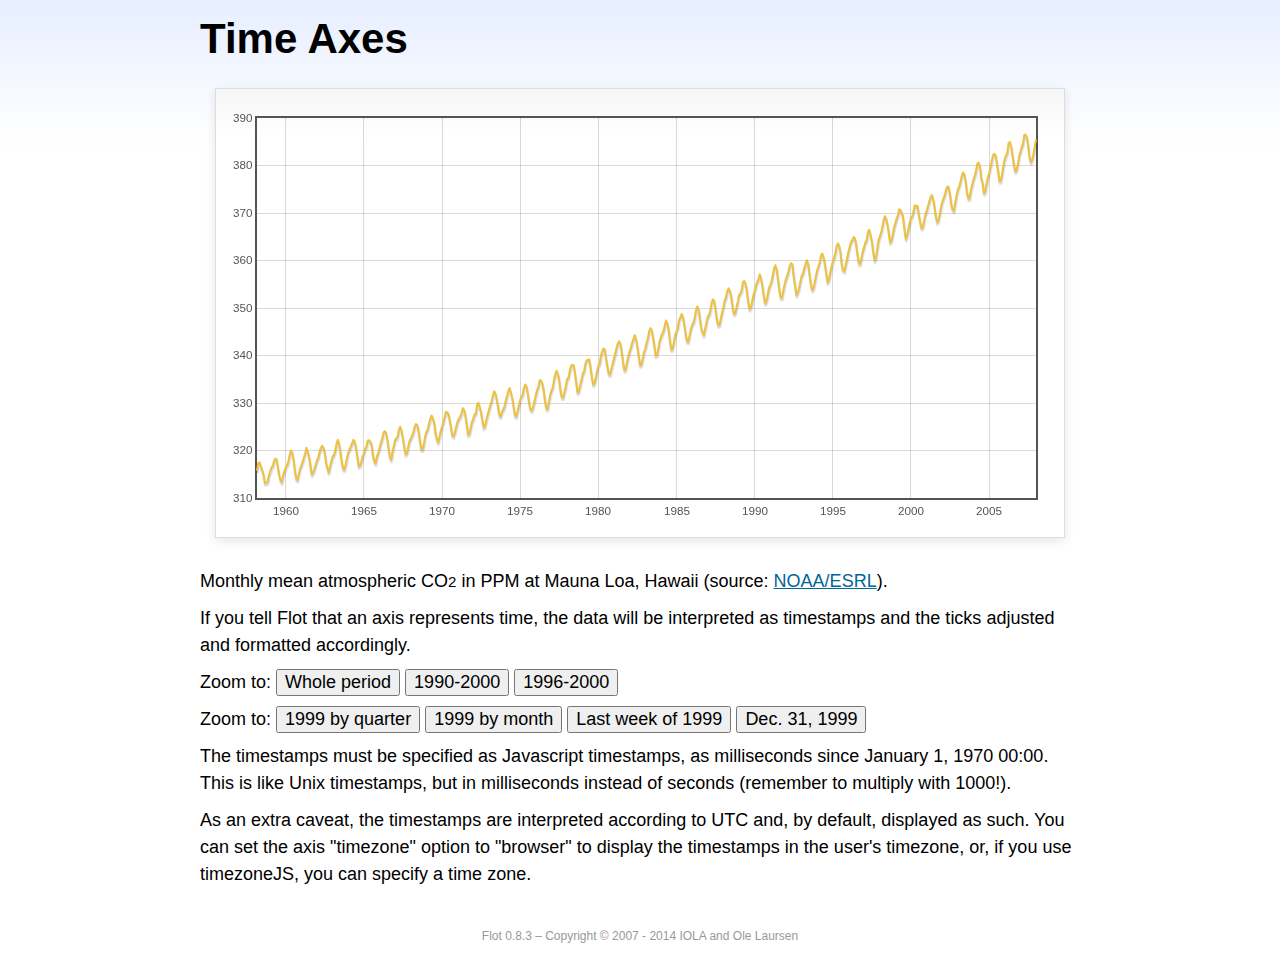
<file: SolWatyAnalytics.Web/wwwroot/js/plugins/flot/examples/axes-time/index.html>
<!DOCTYPE html PUBLIC "-//W3C//DTD HTML 4.01//EN" "http://www.w3.org/TR/html4/strict.dtd">
<html>
<head>
	<meta http-equiv="Content-Type" content="text/html; charset=utf-8">
	<title>Flot Examples: Time Axes</title>
	<link href="../examples.css" rel="stylesheet" type="text/css">
	<!--[if lte IE 8]><script language="javascript" type="text/javascript" src="../../excanvas.min.js"></script><![endif]-->
	<script language="javascript" type="text/javascript" src="../../jquery.js"></script>
	<script language="javascript" type="text/javascript" src="../../jquery.flot.js"></script>
	<script language="javascript" type="text/javascript" src="../../jquery.flot.time.js"></script>
	<script type="text/javascript">

	$(function() {

		var d = [[-373597200000, 315.71], [-370918800000, 317.45], [-368326800000, 317.50], [-363056400000, 315.86], [-360378000000, 314.93], [-357699600000, 313.19], [-352429200000, 313.34], [-349837200000, 314.67], [-347158800000, 315.58], [-344480400000, 316.47], [-342061200000, 316.65], [-339382800000, 317.71], [-336790800000, 318.29], [-334112400000, 318.16], [-331520400000, 316.55], [-328842000000, 314.80], [-326163600000, 313.84], [-323571600000, 313.34], [-320893200000, 314.81], [-318301200000, 315.59], [-315622800000, 316.43], [-312944400000, 316.97], [-310438800000, 317.58], [-307760400000, 319.03], [-305168400000, 320.03], [-302490000000, 319.59], [-299898000000, 318.18], [-297219600000, 315.91], [-294541200000, 314.16], [-291949200000, 313.83], [-289270800000, 315.00], [-286678800000, 316.19], [-284000400000, 316.89], [-281322000000, 317.70], [-278902800000, 318.54], [-276224400000, 319.48], [-273632400000, 320.58], [-270954000000, 319.78], [-268362000000, 318.58], [-265683600000, 316.79], [-263005200000, 314.99], [-260413200000, 315.31], [-257734800000, 316.10], [-255142800000, 317.01], [-252464400000, 317.94], [-249786000000, 318.56], [-247366800000, 319.69], [-244688400000, 320.58], [-242096400000, 321.01], [-239418000000, 320.61], [-236826000000, 319.61], [-234147600000, 317.40], [-231469200000, 316.26], [-228877200000, 315.42], [-226198800000, 316.69], [-223606800000, 317.69], [-220928400000, 318.74], [-218250000000, 319.08], [-215830800000, 319.86], [-213152400000, 321.39], [-210560400000, 322.24], [-207882000000, 321.47], [-205290000000, 319.74], [-202611600000, 317.77], [-199933200000, 316.21], [-197341200000, 315.99], [-194662800000, 317.07], [-192070800000, 318.36], [-189392400000, 319.57], [-178938000000, 322.23], [-176259600000, 321.89], [-173667600000, 320.44], [-170989200000, 318.70], [-168310800000, 316.70], [-165718800000, 316.87], [-163040400000, 317.68], [-160448400000, 318.71], [-157770000000, 319.44], [-155091600000, 320.44], [-152672400000, 320.89], [-149994000000, 322.13], [-147402000000, 322.16], [-144723600000, 321.87], [-142131600000, 321.21], [-139453200000, 318.87], [-136774800000, 317.81], [-134182800000, 317.30], [-131504400000, 318.87], [-128912400000, 319.42], [-126234000000, 320.62], [-123555600000, 321.59], [-121136400000, 322.39], [-118458000000, 323.70], [-115866000000, 324.07], [-113187600000, 323.75], [-110595600000, 322.40], [-107917200000, 320.37], [-105238800000, 318.64], [-102646800000, 318.10], [-99968400000, 319.79], [-97376400000, 321.03], [-94698000000, 322.33], [-92019600000, 322.50], [-89600400000, 323.04], [-86922000000, 324.42], [-84330000000, 325.00], [-81651600000, 324.09], [-79059600000, 322.55], [-76381200000, 320.92], [-73702800000, 319.26], [-71110800000, 319.39], [-68432400000, 320.72], [-65840400000, 321.96], [-63162000000, 322.57], [-60483600000, 323.15], [-57978000000, 323.89], [-55299600000, 325.02], [-52707600000, 325.57], [-50029200000, 325.36], [-47437200000, 324.14], [-44758800000, 322.11], [-42080400000, 320.33], [-39488400000, 320.25], [-36810000000, 321.32], [-34218000000, 322.90], [-31539600000, 324.00], [-28861200000, 324.42], [-26442000000, 325.64], [-23763600000, 326.66], [-21171600000, 327.38], [-18493200000, 326.70], [-15901200000, 325.89], [-13222800000, 323.67], [-10544400000, 322.38], [-7952400000, 321.78], [-5274000000, 322.85], [-2682000000, 324.12], [-3600000, 325.06], [2674800000, 325.98], [5094000000, 326.93], [7772400000, 328.13], [10364400000, 328.07], [13042800000, 327.66], [15634800000, 326.35], [18313200000, 324.69], [20991600000, 323.10], [23583600000, 323.07], [26262000000, 324.01], [28854000000, 325.13], [31532400000, 326.17], [34210800000, 326.68], [36630000000, 327.18], [39308400000, 327.78], [41900400000, 328.92], [44578800000, 328.57], [47170800000, 327.37], [49849200000, 325.43], [52527600000, 323.36], [55119600000, 323.56], [57798000000, 324.80], [60390000000, 326.01], [63068400000, 326.77], [65746800000, 327.63], [68252400000, 327.75], [70930800000, 329.72], [73522800000, 330.07], [76201200000, 329.09], [78793200000, 328.05], [81471600000, 326.32], [84150000000, 324.84], [86742000000, 325.20], [89420400000, 326.50], [92012400000, 327.55], [94690800000, 328.54], [97369200000, 329.56], [99788400000, 330.30], [102466800000, 331.50], [105058800000, 332.48], [107737200000, 332.07], [110329200000, 330.87], [113007600000, 329.31], [115686000000, 327.51], [118278000000, 327.18], [120956400000, 328.16], [123548400000, 328.64], [126226800000, 329.35], [128905200000, 330.71], [131324400000, 331.48], [134002800000, 332.65], [136594800000, 333.16], [139273200000, 332.06], [141865200000, 330.99], [144543600000, 329.17], [147222000000, 327.41], [149814000000, 327.20], [152492400000, 328.33], [155084400000, 329.50], [157762800000, 330.68], [160441200000, 331.41], [162860400000, 331.85], [165538800000, 333.29], [168130800000, 333.91], [170809200000, 333.40], [173401200000, 331.78], [176079600000, 329.88], [178758000000, 328.57], [181350000000, 328.46], [184028400000, 329.26], [189298800000, 331.71], [191977200000, 332.76], [194482800000, 333.48], [197161200000, 334.78], [199753200000, 334.78], [202431600000, 334.17], [205023600000, 332.78], [207702000000, 330.64], [210380400000, 328.95], [212972400000, 328.77], [215650800000, 330.23], [218242800000, 331.69], [220921200000, 332.70], [223599600000, 333.24], [226018800000, 334.96], [228697200000, 336.04], [231289200000, 336.82], [233967600000, 336.13], [236559600000, 334.73], [239238000000, 332.52], [241916400000, 331.19], [244508400000, 331.19], [247186800000, 332.35], [249778800000, 333.47], [252457200000, 335.11], [255135600000, 335.26], [257554800000, 336.60], [260233200000, 337.77], [262825200000, 338.00], [265503600000, 337.99], [268095600000, 336.48], [270774000000, 334.37], [273452400000, 332.27], [276044400000, 332.41], [278722800000, 333.76], [281314800000, 334.83], [283993200000, 336.21], [286671600000, 336.64], [289090800000, 338.12], [291769200000, 339.02], [294361200000, 339.02], [297039600000, 339.20], [299631600000, 337.58], [302310000000, 335.55], [304988400000, 333.89], [307580400000, 334.14], [310258800000, 335.26], [312850800000, 336.71], [315529200000, 337.81], [318207600000, 338.29], [320713200000, 340.04], [323391600000, 340.86], [325980000000, 341.47], [328658400000, 341.26], [331250400000, 339.29], [333928800000, 337.60], [336607200000, 336.12], [339202800000, 336.08], [341881200000, 337.22], [344473200000, 338.34], [347151600000, 339.36], [349830000000, 340.51], [352249200000, 341.57], [354924000000, 342.56], [357516000000, 343.01], [360194400000, 342.47], [362786400000, 340.71], [365464800000, 338.52], [368143200000, 336.96], [370738800000, 337.13], [373417200000, 338.58], [376009200000, 339.89], [378687600000, 340.93], [381366000000, 341.69], [383785200000, 342.69], [389052000000, 344.30], [391730400000, 343.43], [394322400000, 341.88], [397000800000, 339.89], [399679200000, 337.95], [402274800000, 338.10], [404953200000, 339.27], [407545200000, 340.67], [410223600000, 341.42], [412902000000, 342.68], [415321200000, 343.46], [417996000000, 345.10], [420588000000, 345.76], [423266400000, 345.36], [425858400000, 343.91], [428536800000, 342.05], [431215200000, 340.00], [433810800000, 340.12], [436489200000, 341.33], [439081200000, 342.94], [441759600000, 343.87], [444438000000, 344.60], [446943600000, 345.20], [452210400000, 347.36], [454888800000, 346.74], [457480800000, 345.41], [460159200000, 343.01], [462837600000, 341.23], [465433200000, 341.52], [468111600000, 342.86], [470703600000, 344.41], [473382000000, 345.09], [476060400000, 345.89], [478479600000, 347.49], [481154400000, 348.00], [483746400000, 348.75], [486424800000, 348.19], [489016800000, 346.54], [491695200000, 344.63], [494373600000, 343.03], [496969200000, 342.92], [499647600000, 344.24], [502239600000, 345.62], [504918000000, 346.43], [507596400000, 346.94], [510015600000, 347.88], [512690400000, 349.57], [515282400000, 350.35], [517960800000, 349.72], [520552800000, 347.78], [523231200000, 345.86], [525909600000, 344.84], [528505200000, 344.32], [531183600000, 345.67], [533775600000, 346.88], [536454000000, 348.19], [539132400000, 348.55], [541551600000, 349.52], [544226400000, 351.12], [546818400000, 351.84], [549496800000, 351.49], [552088800000, 349.82], [554767200000, 347.63], [557445600000, 346.38], [560041200000, 346.49], [562719600000, 347.75], [565311600000, 349.03], [567990000000, 350.20], [570668400000, 351.61], [573174000000, 352.22], [575848800000, 353.53], [578440800000, 354.14], [581119200000, 353.62], [583711200000, 352.53], [586389600000, 350.41], [589068000000, 348.84], [591663600000, 348.94], [594342000000, 350.04], [596934000000, 351.29], [599612400000, 352.72], [602290800000, 353.10], [604710000000, 353.65], [607384800000, 355.43], [609976800000, 355.70], [612655200000, 355.11], [615247200000, 353.79], [617925600000, 351.42], [620604000000, 349.81], [623199600000, 350.11], [625878000000, 351.26], [628470000000, 352.63], [631148400000, 353.64], [633826800000, 354.72], [636246000000, 355.49], [638920800000, 356.09], [641512800000, 357.08], [644191200000, 356.11], [646783200000, 354.70], [649461600000, 352.68], [652140000000, 351.05], [654735600000, 351.36], [657414000000, 352.81], [660006000000, 354.22], [662684400000, 354.85], [665362800000, 355.66], [667782000000, 357.04], [670456800000, 358.40], [673048800000, 359.00], [675727200000, 357.99], [678319200000, 356.00], [680997600000, 353.78], [683676000000, 352.20], [686271600000, 352.22], [688950000000, 353.70], [691542000000, 354.98], [694220400000, 356.09], [696898800000, 356.85], [699404400000, 357.73], [702079200000, 358.91], [704671200000, 359.45], [707349600000, 359.19], [709941600000, 356.72], [712620000000, 354.79], [715298400000, 352.79], [717894000000, 353.20], [720572400000, 354.15], [723164400000, 355.39], [725842800000, 356.77], [728521200000, 357.17], [730940400000, 358.26], [733615200000, 359.16], [736207200000, 360.07], [738885600000, 359.41], [741477600000, 357.44], [744156000000, 355.30], [746834400000, 353.87], [749430000000, 354.04], [752108400000, 355.27], [754700400000, 356.70], [757378800000, 358.00], [760057200000, 358.81], [762476400000, 359.68], [765151200000, 361.13], [767743200000, 361.48], [770421600000, 360.60], [773013600000, 359.20], [775692000000, 357.23], [778370400000, 355.42], [780966000000, 355.89], [783644400000, 357.41], [786236400000, 358.74], [788914800000, 359.73], [791593200000, 360.61], [794012400000, 361.58], [796687200000, 363.05], [799279200000, 363.62], [801957600000, 363.03], [804549600000, 361.55], [807228000000, 358.94], [809906400000, 357.93], [812502000000, 357.80], [815180400000, 359.22], [817772400000, 360.44], [820450800000, 361.83], [823129200000, 362.95], [825634800000, 363.91], [828309600000, 364.28], [830901600000, 364.94], [833580000000, 364.70], [836172000000, 363.31], [838850400000, 361.15], [841528800000, 359.40], [844120800000, 359.34], [846802800000, 360.62], [849394800000, 361.96], [852073200000, 362.81], [854751600000, 363.87], [857170800000, 364.25], [859845600000, 366.02], [862437600000, 366.46], [865116000000, 365.32], [867708000000, 364.07], [870386400000, 361.95], [873064800000, 360.06], [875656800000, 360.49], [878338800000, 362.19], [880930800000, 364.12], [883609200000, 364.99], [886287600000, 365.82], [888706800000, 366.95], [891381600000, 368.42], [893973600000, 369.33], [896652000000, 368.78], [899244000000, 367.59], [901922400000, 365.84], [904600800000, 363.83], [907192800000, 364.18], [909874800000, 365.34], [912466800000, 366.93], [915145200000, 367.94], [917823600000, 368.82], [920242800000, 369.46], [922917600000, 370.77], [925509600000, 370.66], [928188000000, 370.10], [930780000000, 369.08], [933458400000, 366.66], [936136800000, 364.60], [938728800000, 365.17], [941410800000, 366.51], [944002800000, 367.89], [946681200000, 369.04], [949359600000, 369.35], [951865200000, 370.38], [954540000000, 371.63], [957132000000, 371.32], [959810400000, 371.53], [962402400000, 369.75], [965080800000, 368.23], [967759200000, 366.87], [970351200000, 366.94], [973033200000, 368.27], [975625200000, 369.64], [978303600000, 370.46], [980982000000, 371.44], [983401200000, 372.37], [986076000000, 373.33], [988668000000, 373.77], [991346400000, 373.09], [993938400000, 371.51], [996616800000, 369.55], [999295200000, 368.12], [1001887200000, 368.38], [1004569200000, 369.66], [1007161200000, 371.11], [1009839600000, 372.36], [1012518000000, 373.09], [1014937200000, 373.81], [1017612000000, 374.93], [1020204000000, 375.58], [1022882400000, 375.44], [1025474400000, 373.86], [1028152800000, 371.77], [1030831200000, 370.73], [1033423200000, 370.50], [1036105200000, 372.18], [1038697200000, 373.70], [1041375600000, 374.92], [1044054000000, 375.62], [1046473200000, 376.51], [1049148000000, 377.75], [1051740000000, 378.54], [1054418400000, 378.20], [1057010400000, 376.68], [1059688800000, 374.43], [1062367200000, 373.11], [1064959200000, 373.10], [1067641200000, 374.77], [1070233200000, 375.97], [1072911600000, 377.03], [1075590000000, 377.87], [1078095600000, 378.88], [1080770400000, 380.42], [1083362400000, 380.62], [1086040800000, 379.70], [1088632800000, 377.43], [1091311200000, 376.32], [1093989600000, 374.19], [1096581600000, 374.47], [1099263600000, 376.15], [1101855600000, 377.51], [1104534000000, 378.43], [1107212400000, 379.70], [1109631600000, 380.92], [1112306400000, 382.18], [1114898400000, 382.45], [1117576800000, 382.14], [1120168800000, 380.60], [1122847200000, 378.64], [1125525600000, 376.73], [1128117600000, 376.84], [1130799600000, 378.29], [1133391600000, 380.06], [1136070000000, 381.40], [1138748400000, 382.20], [1141167600000, 382.66], [1143842400000, 384.69], [1146434400000, 384.94], [1149112800000, 384.01], [1151704800000, 382.14], [1154383200000, 380.31], [1157061600000, 378.81], [1159653600000, 379.03], [1162335600000, 380.17], [1164927600000, 381.85], [1167606000000, 382.94], [1170284400000, 383.86], [1172703600000, 384.49], [1175378400000, 386.37], [1177970400000, 386.54], [1180648800000, 385.98], [1183240800000, 384.36], [1185919200000, 381.85], [1188597600000, 380.74], [1191189600000, 381.15], [1193871600000, 382.38], [1196463600000, 383.94], [1199142000000, 385.44]]; 

		$.plot("#placeholder", [d], {
			xaxis: { mode: "time" }
		});

		$("#whole").click(function () {
			$.plot("#placeholder", [d], {
				xaxis: { mode: "time" }
			});
		});

		$("#nineties").click(function () {
			$.plot("#placeholder", [d], {
				xaxis: {
					mode: "time",
					min: (new Date(1990, 0, 1)).getTime(),
					max: (new Date(2000, 0, 1)).getTime()
				}
			});
		});

		$("#latenineties").click(function () {
			$.plot("#placeholder", [d], {
				xaxis: {
					mode: "time",
					minTickSize: [1, "year"],
					min: (new Date(1996, 0, 1)).getTime(),
					max: (new Date(2000, 0, 1)).getTime()
				}
			});
		});

		$("#ninetyninequarters").click(function () {
			$.plot("#placeholder", [d], {
				xaxis: {
					mode: "time",
					minTickSize: [1, "quarter"],
					min: (new Date(1999, 0, 1)).getTime(),
					max: (new Date(2000, 0, 1)).getTime()
				}
			});
		});

		$("#ninetynine").click(function () {
			$.plot("#placeholder", [d], {
				xaxis: {
					mode: "time",
					minTickSize: [1, "month"],
					min: (new Date(1999, 0, 1)).getTime(),
					max: (new Date(2000, 0, 1)).getTime()
				}
			});
		});

		$("#lastweekninetynine").click(function () {
			$.plot("#placeholder", [d], {
				xaxis: {
					mode: "time",
					minTickSize: [1, "day"],
					min: (new Date(1999, 11, 25)).getTime(),
					max: (new Date(2000, 0, 1)).getTime(),
					timeformat: "%a"
				}
			});
		});

		$("#lastdayninetynine").click(function () {
			$.plot("#placeholder", [d], {
				xaxis: {
					mode: "time",
					minTickSize: [1, "hour"],
					min: (new Date(1999, 11, 31)).getTime(),
					max: (new Date(2000, 0, 1)).getTime(),
					twelveHourClock: true
				}
			});
		});

		// Add the Flot version string to the footer

		$("#footer").prepend("Flot " + $.plot.version + " &ndash; ");
	});

	</script>
</head>
<body>

	<div id="header">
		<h2>Time Axes</h2>
	</div>

	<div id="content">

		<div class="demo-container">
			<div id="placeholder" class="demo-placeholder"></div>
		</div>

		<p>Monthly mean atmospheric CO<sub>2</sub> in PPM at Mauna Loa, Hawaii (source: <a href="http://www.esrl.noaa.gov/gmd/ccgg/trends/">NOAA/ESRL</a>).</p>

		<p>If you tell Flot that an axis represents time, the data will be interpreted as timestamps and the ticks adjusted and formatted accordingly.</p>

		<p>Zoom to: <button id="whole">Whole period</button>
		<button id="nineties">1990-2000</button>
		<button id="latenineties">1996-2000</button></p>

		<p>Zoom to: <button id="ninetyninequarters">1999 by quarter</button>
		<button id="ninetynine">1999 by month</button>
		<button id="lastweekninetynine">Last week of 1999</button>
		<button id="lastdayninetynine">Dec. 31, 1999</button></p>

		<p>The timestamps must be specified as Javascript timestamps, as milliseconds since January 1, 1970 00:00. This is like Unix timestamps, but in milliseconds instead of seconds (remember to multiply with 1000!).</p>

		<p>As an extra caveat, the timestamps are interpreted according to UTC and, by default, displayed as such. You can set the axis "timezone" option to "browser" to display the timestamps in the user's timezone, or, if you use timezoneJS, you can specify a time zone.</p>

	</div>

	<div id="footer">
		Copyright &copy; 2007 - 2014 IOLA and Ole Laursen
	</div>

</body>
</html>
</file>
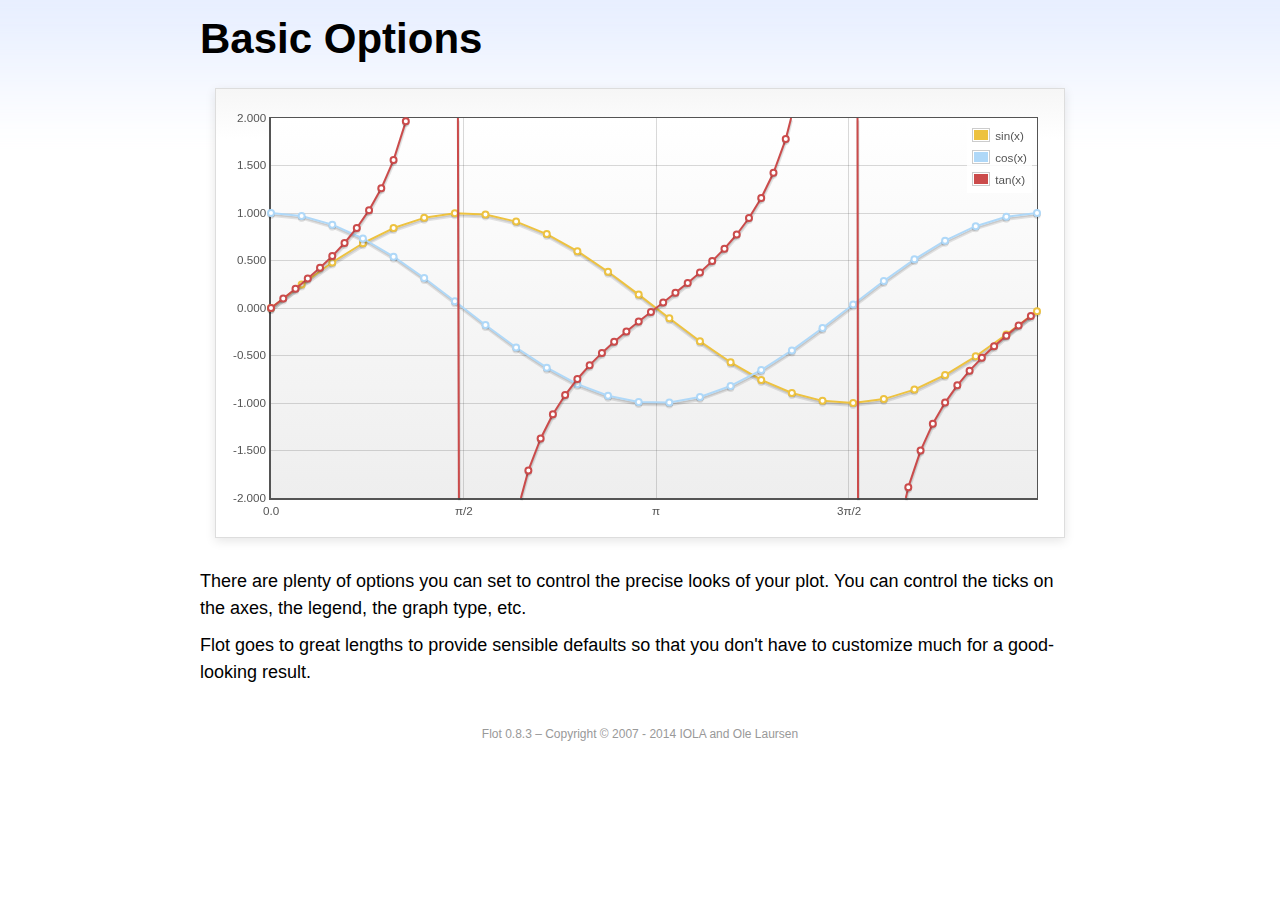
<file: SolWatyAnalytics.Web/wwwroot/js/plugins/flot/examples/basic-options/index.html>
<!DOCTYPE html PUBLIC "-//W3C//DTD HTML 4.01//EN" "http://www.w3.org/TR/html4/strict.dtd">
<html>
<head>
	<meta http-equiv="Content-Type" content="text/html; charset=utf-8">
	<title>Flot Examples: Basic Options</title>
	<link href="../examples.css" rel="stylesheet" type="text/css">
	<!--[if lte IE 8]><script language="javascript" type="text/javascript" src="../../excanvas.min.js"></script><![endif]-->
	<script language="javascript" type="text/javascript" src="../../jquery.js"></script>
	<script language="javascript" type="text/javascript" src="../../jquery.flot.js"></script>
	<script type="text/javascript">

	$(function () {

		var d1 = [];
		for (var i = 0; i < Math.PI * 2; i += 0.25) {
			d1.push([i, Math.sin(i)]);
		}

		var d2 = [];
		for (var i = 0; i < Math.PI * 2; i += 0.25) {
			d2.push([i, Math.cos(i)]);
		}

		var d3 = [];
		for (var i = 0; i < Math.PI * 2; i += 0.1) {
			d3.push([i, Math.tan(i)]);
		}

		$.plot("#placeholder", [
			{ label: "sin(x)", data: d1 },
			{ label: "cos(x)", data: d2 },
			{ label: "tan(x)", data: d3 }
		], {
			series: {
				lines: { show: true },
				points: { show: true }
			},
			xaxis: {
				ticks: [
					0, [ Math.PI/2, "\u03c0/2" ], [ Math.PI, "\u03c0" ],
					[ Math.PI * 3/2, "3\u03c0/2" ], [ Math.PI * 2, "2\u03c0" ]
				]
			},
			yaxis: {
				ticks: 10,
				min: -2,
				max: 2,
				tickDecimals: 3
			},
			grid: {
				backgroundColor: { colors: [ "#fff", "#eee" ] },
				borderWidth: {
					top: 1,
					right: 1,
					bottom: 2,
					left: 2
				}
			}
		});

		// Add the Flot version string to the footer

		$("#footer").prepend("Flot " + $.plot.version + " &ndash; ");
	});

	</script>
</head>
<body>

	<div id="header">
		<h2>Basic Options</h2>
	</div>

	<div id="content">

		<div class="demo-container">
			<div id="placeholder" class="demo-placeholder"></div>
		</div>

		<p>There are plenty of options you can set to control the precise looks of your plot. You can control the ticks on the axes, the legend, the graph type, etc.</p>

		<p>Flot goes to great lengths to provide sensible defaults so that you don't have to customize much for a good-looking result.</p>

	</div>

	<div id="footer">
		Copyright &copy; 2007 - 2014 IOLA and Ole Laursen
	</div>

</body>
</html>
</file>
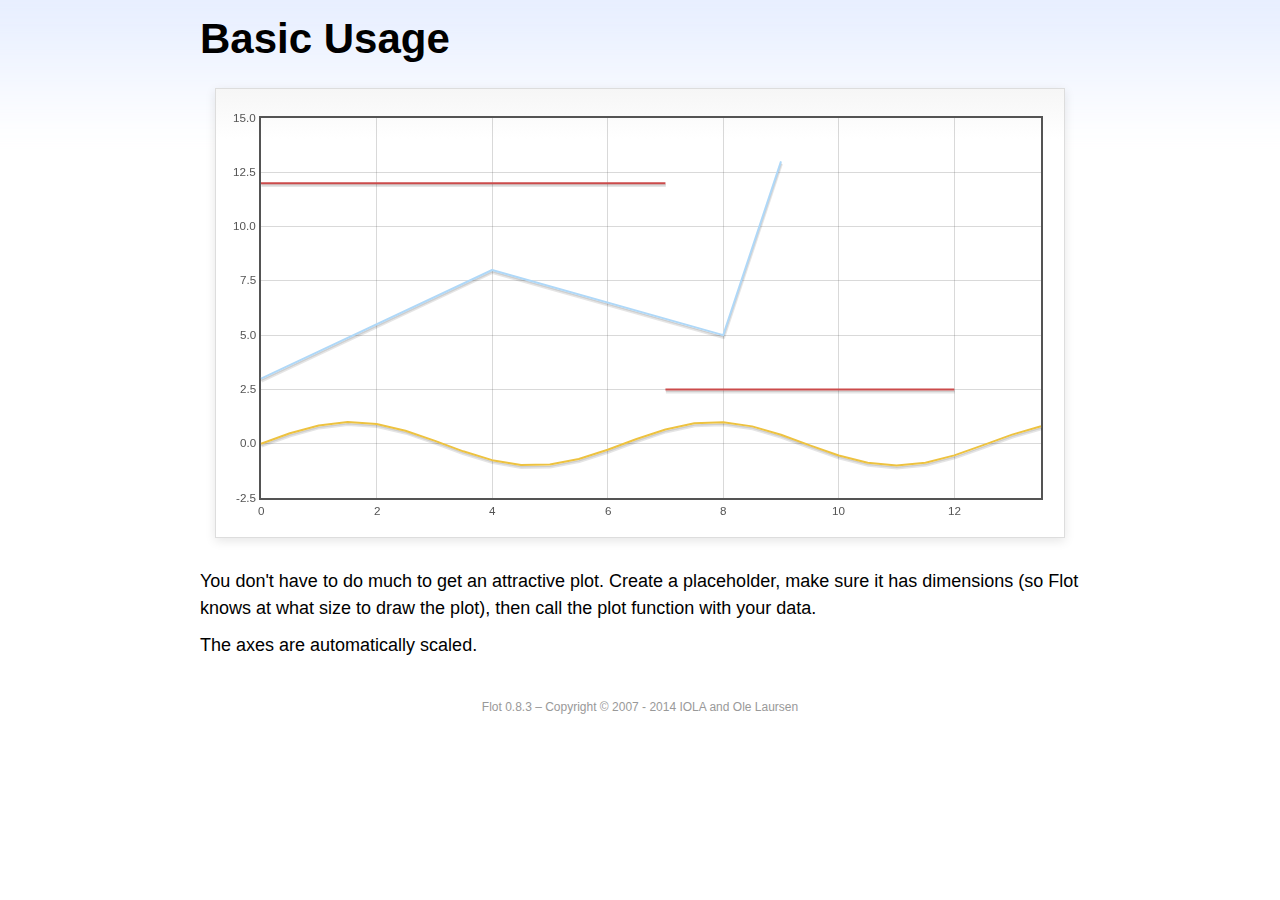
<file: SolWatyAnalytics.Web/wwwroot/js/plugins/flot/examples/basic-usage/index.html>
<!DOCTYPE html PUBLIC "-//W3C//DTD HTML 4.01//EN" "http://www.w3.org/TR/html4/strict.dtd">
<html>
<head>
	<meta http-equiv="Content-Type" content="text/html; charset=utf-8">
	<title>Flot Examples: Basic Usage</title>
	<link href="../examples.css" rel="stylesheet" type="text/css">
	<!--[if lte IE 8]><script language="javascript" type="text/javascript" src="../../excanvas.min.js"></script><![endif]-->
	<script language="javascript" type="text/javascript" src="../../jquery.js"></script>
	<script language="javascript" type="text/javascript" src="../../jquery.flot.js"></script>
	<script type="text/javascript">

	$(function() {

		var d1 = [];
		for (var i = 0; i < 14; i += 0.5) {
			d1.push([i, Math.sin(i)]);
		}

		var d2 = [[0, 3], [4, 8], [8, 5], [9, 13]];

		// A null signifies separate line segments

		var d3 = [[0, 12], [7, 12], null, [7, 2.5], [12, 2.5]];

		$.plot("#placeholder", [ d1, d2, d3 ]);

		// Add the Flot version string to the footer

		$("#footer").prepend("Flot " + $.plot.version + " &ndash; ");
	});

	</script>
</head>
<body>

	<div id="header">
		<h2>Basic Usage</h2>
	</div>

	<div id="content">

		<div class="demo-container">
			<div id="placeholder" class="demo-placeholder"></div>
		</div>

		<p>You don't have to do much to get an attractive plot.  Create a placeholder, make sure it has dimensions (so Flot knows at what size to draw the plot), then call the plot function with your data.</p>

		<p>The axes are automatically scaled.</p>

	</div>

	<div id="footer">
		Copyright &copy; 2007 - 2014 IOLA and Ole Laursen
	</div>

</body>
</html>
</file>
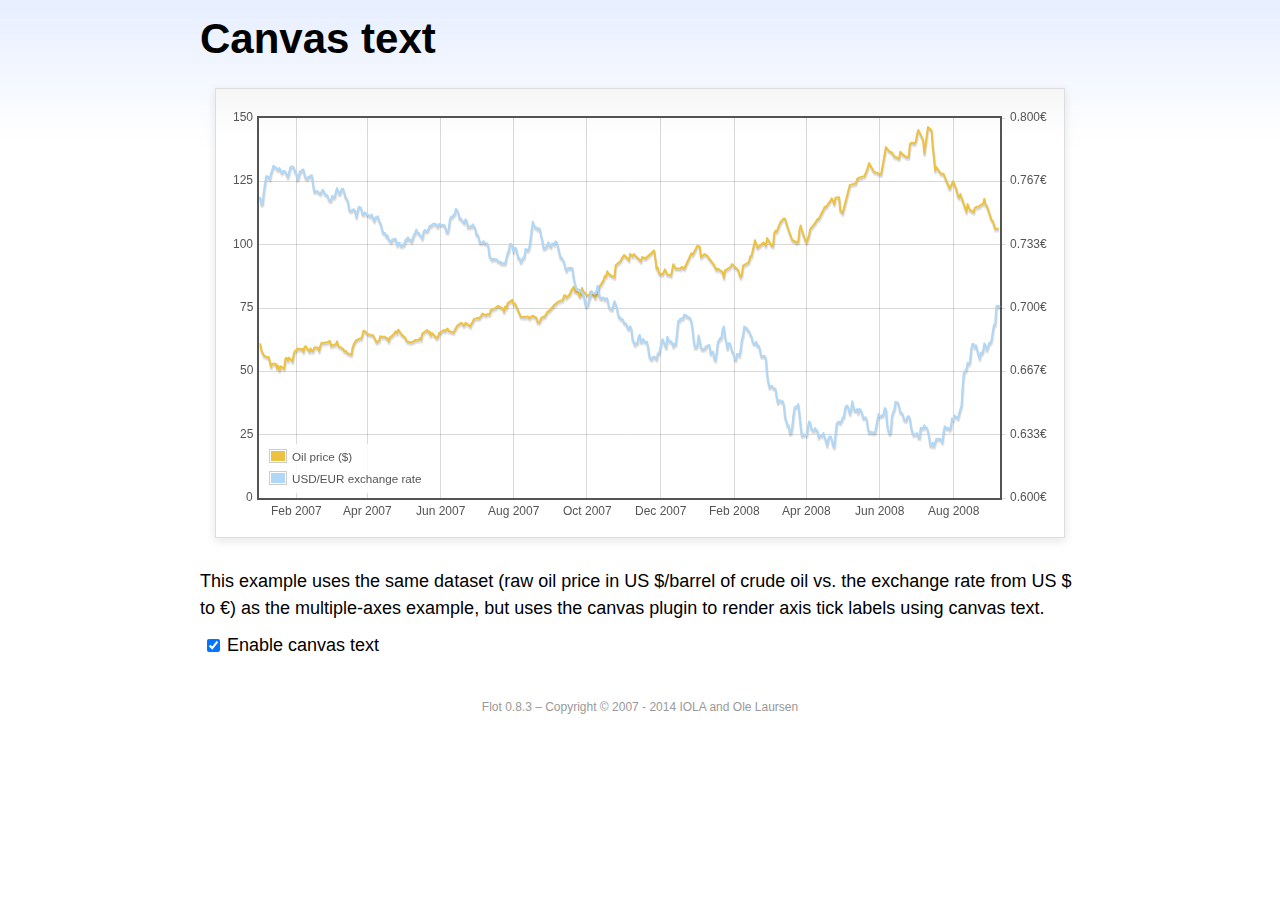
<file: SolWatyAnalytics.Web/wwwroot/js/plugins/flot/examples/canvas/index.html>
<!DOCTYPE html PUBLIC "-//W3C//DTD HTML 4.01//EN" "http://www.w3.org/TR/html4/strict.dtd">
<html>
<head>
	<meta http-equiv="Content-Type" content="text/html; charset=utf-8">
	<title>Flot Examples: Canvas text</title>
	<link href="../examples.css" rel="stylesheet" type="text/css">
	<!--[if lte IE 8]><script language="javascript" type="text/javascript" src="../../excanvas.min.js"></script><![endif]-->
	<script language="javascript" type="text/javascript" src="../../jquery.js"></script>
	<script language="javascript" type="text/javascript" src="../../jquery.flot.js"></script>
	<script language="javascript" type="text/javascript" src="../../jquery.flot.time.js"></script>
	<script language="javascript" type="text/javascript" src="../../jquery.flot.canvas.js"></script>
	<script type="text/javascript">

	$(function() {

		var oilPrices = [[1167692400000,61.05], [1167778800000,58.32], [1167865200000,57.35], [1167951600000,56.31], [1168210800000,55.55], [1168297200000,55.64], [1168383600000,54.02], [1168470000000,51.88], [1168556400000,52.99], [1168815600000,52.99], [1168902000000,51.21], [1168988400000,52.24], [1169074800000,50.48], [1169161200000,51.99], [1169420400000,51.13], [1169506800000,55.04], [1169593200000,55.37], [1169679600000,54.23], [1169766000000,55.42], [1170025200000,54.01], [1170111600000,56.97], [1170198000000,58.14], [1170284400000,58.14], [1170370800000,59.02], [1170630000000,58.74], [1170716400000,58.88], [1170802800000,57.71], [1170889200000,59.71], [1170975600000,59.89], [1171234800000,57.81], [1171321200000,59.06], [1171407600000,58.00], [1171494000000,57.99], [1171580400000,59.39], [1171839600000,59.39], [1171926000000,58.07], [1172012400000,60.07], [1172098800000,61.14], [1172444400000,61.39], [1172530800000,61.46], [1172617200000,61.79], [1172703600000,62.00], [1172790000000,60.07], [1173135600000,60.69], [1173222000000,61.82], [1173308400000,60.05], [1173654000000,58.91], [1173740400000,57.93], [1173826800000,58.16], [1173913200000,57.55], [1173999600000,57.11], [1174258800000,56.59], [1174345200000,59.61], [1174518000000,61.69], [1174604400000,62.28], [1174860000000,62.91], [1174946400000,62.93], [1175032800000,64.03], [1175119200000,66.03], [1175205600000,65.87], [1175464800000,64.64], [1175637600000,64.38], [1175724000000,64.28], [1175810400000,64.28], [1176069600000,61.51], [1176156000000,61.89], [1176242400000,62.01], [1176328800000,63.85], [1176415200000,63.63], [1176674400000,63.61], [1176760800000,63.10], [1176847200000,63.13], [1176933600000,61.83], [1177020000000,63.38], [1177279200000,64.58], [1177452000000,65.84], [1177538400000,65.06], [1177624800000,66.46], [1177884000000,64.40], [1178056800000,63.68], [1178143200000,63.19], [1178229600000,61.93], [1178488800000,61.47], [1178575200000,61.55], [1178748000000,61.81], [1178834400000,62.37], [1179093600000,62.46], [1179180000000,63.17], [1179266400000,62.55], [1179352800000,64.94], [1179698400000,66.27], [1179784800000,65.50], [1179871200000,65.77], [1179957600000,64.18], [1180044000000,65.20], [1180389600000,63.15], [1180476000000,63.49], [1180562400000,65.08], [1180908000000,66.30], [1180994400000,65.96], [1181167200000,66.93], [1181253600000,65.98], [1181599200000,65.35], [1181685600000,66.26], [1181858400000,68.00], [1182117600000,69.09], [1182204000000,69.10], [1182290400000,68.19], [1182376800000,68.19], [1182463200000,69.14], [1182722400000,68.19], [1182808800000,67.77], [1182895200000,68.97], [1182981600000,69.57], [1183068000000,70.68], [1183327200000,71.09], [1183413600000,70.92], [1183586400000,71.81], [1183672800000,72.81], [1183932000000,72.19], [1184018400000,72.56], [1184191200000,72.50], [1184277600000,74.15], [1184623200000,75.05], [1184796000000,75.92], [1184882400000,75.57], [1185141600000,74.89], [1185228000000,73.56], [1185314400000,75.57], [1185400800000,74.95], [1185487200000,76.83], [1185832800000,78.21], [1185919200000,76.53], [1186005600000,76.86], [1186092000000,76.00], [1186437600000,71.59], [1186696800000,71.47], [1186956000000,71.62], [1187042400000,71.00], [1187301600000,71.98], [1187560800000,71.12], [1187647200000,69.47], [1187733600000,69.26], [1187820000000,69.83], [1187906400000,71.09], [1188165600000,71.73], [1188338400000,73.36], [1188511200000,74.04], [1188856800000,76.30], [1189116000000,77.49], [1189461600000,78.23], [1189548000000,79.91], [1189634400000,80.09], [1189720800000,79.10], [1189980000000,80.57], [1190066400000,81.93], [1190239200000,83.32], [1190325600000,81.62], [1190584800000,80.95], [1190671200000,79.53], [1190757600000,80.30], [1190844000000,82.88], [1190930400000,81.66], [1191189600000,80.24], [1191276000000,80.05], [1191362400000,79.94], [1191448800000,81.44], [1191535200000,81.22], [1191794400000,79.02], [1191880800000,80.26], [1191967200000,80.30], [1192053600000,83.08], [1192140000000,83.69], [1192399200000,86.13], [1192485600000,87.61], [1192572000000,87.40], [1192658400000,89.47], [1192744800000,88.60], [1193004000000,87.56], [1193090400000,87.56], [1193176800000,87.10], [1193263200000,91.86], [1193612400000,93.53], [1193698800000,94.53], [1193871600000,95.93], [1194217200000,93.98], [1194303600000,96.37], [1194476400000,95.46], [1194562800000,96.32], [1195081200000,93.43], [1195167600000,95.10], [1195426800000,94.64], [1195513200000,95.10], [1196031600000,97.70], [1196118000000,94.42], [1196204400000,90.62], [1196290800000,91.01], [1196377200000,88.71], [1196636400000,88.32], [1196809200000,90.23], [1196982000000,88.28], [1197241200000,87.86], [1197327600000,90.02], [1197414000000,92.25], [1197586800000,90.63], [1197846000000,90.63], [1197932400000,90.49], [1198018800000,91.24], [1198105200000,91.06], [1198191600000,90.49], [1198710000000,96.62], [1198796400000,96.00], [1199142000000,99.62], [1199314800000,99.18], [1199401200000,95.09], [1199660400000,96.33], [1199833200000,95.67], [1200351600000,91.90], [1200438000000,90.84], [1200524400000,90.13], [1200610800000,90.57], [1200956400000,89.21], [1201042800000,86.99], [1201129200000,89.85], [1201474800000,90.99], [1201561200000,91.64], [1201647600000,92.33], [1201734000000,91.75], [1202079600000,90.02], [1202166000000,88.41], [1202252400000,87.14], [1202338800000,88.11], [1202425200000,91.77], [1202770800000,92.78], [1202857200000,93.27], [1202943600000,95.46], [1203030000000,95.46], [1203289200000,101.74], [1203462000000,98.81], [1203894000000,100.88], [1204066800000,99.64], [1204153200000,102.59], [1204239600000,101.84], [1204498800000,99.52], [1204585200000,99.52], [1204671600000,104.52], [1204758000000,105.47], [1204844400000,105.15], [1205103600000,108.75], [1205276400000,109.92], [1205362800000,110.33], [1205449200000,110.21], [1205708400000,105.68], [1205967600000,101.84], [1206313200000,100.86], [1206399600000,101.22], [1206486000000,105.90], [1206572400000,107.58], [1206658800000,105.62], [1206914400000,101.58], [1207000800000,100.98], [1207173600000,103.83], [1207260000000,106.23], [1207605600000,108.50], [1207778400000,110.11], [1207864800000,110.14], [1208210400000,113.79], [1208296800000,114.93], [1208383200000,114.86], [1208728800000,117.48], [1208815200000,118.30], [1208988000000,116.06], [1209074400000,118.52], [1209333600000,118.75], [1209420000000,113.46], [1209592800000,112.52], [1210024800000,121.84], [1210111200000,123.53], [1210197600000,123.69], [1210543200000,124.23], [1210629600000,125.80], [1210716000000,126.29], [1211148000000,127.05], [1211320800000,129.07], [1211493600000,132.19], [1211839200000,128.85], [1212357600000,127.76], [1212703200000,138.54], [1212962400000,136.80], [1213135200000,136.38], [1213308000000,134.86], [1213653600000,134.01], [1213740000000,136.68], [1213912800000,135.65], [1214172000000,134.62], [1214258400000,134.62], [1214344800000,134.62], [1214431200000,139.64], [1214517600000,140.21], [1214776800000,140.00], [1214863200000,140.97], [1214949600000,143.57], [1215036000000,145.29], [1215381600000,141.37], [1215468000000,136.04], [1215727200000,146.40], [1215986400000,145.18], [1216072800000,138.74], [1216159200000,134.60], [1216245600000,129.29], [1216332000000,130.65], [1216677600000,127.95], [1216850400000,127.95], [1217282400000,122.19], [1217455200000,124.08], [1217541600000,125.10], [1217800800000,121.41], [1217887200000,119.17], [1217973600000,118.58], [1218060000000,120.02], [1218405600000,114.45], [1218492000000,113.01], [1218578400000,116.00], [1218751200000,113.77], [1219010400000,112.87], [1219096800000,114.53], [1219269600000,114.98], [1219356000000,114.98], [1219701600000,116.27], [1219788000000,118.15], [1219874400000,115.59], [1219960800000,115.46], [1220306400000,109.71], [1220392800000,109.35], [1220565600000,106.23], [1220824800000,106.34]];

		var exchangeRates = [[1167606000000,0.7580], [1167692400000,0.7580], [1167778800000,0.75470], [1167865200000,0.75490], [1167951600000,0.76130], [1168038000000,0.76550], [1168124400000,0.76930], [1168210800000,0.76940], [1168297200000,0.76880], [1168383600000,0.76780], [1168470000000,0.77080], [1168556400000,0.77270], [1168642800000,0.77490], [1168729200000,0.77410], [1168815600000,0.77410], [1168902000000,0.77320], [1168988400000,0.77270], [1169074800000,0.77370], [1169161200000,0.77240], [1169247600000,0.77120], [1169334000000,0.7720], [1169420400000,0.77210], [1169506800000,0.77170], [1169593200000,0.77040], [1169679600000,0.7690], [1169766000000,0.77110], [1169852400000,0.7740], [1169938800000,0.77450], [1170025200000,0.77450], [1170111600000,0.7740], [1170198000000,0.77160], [1170284400000,0.77130], [1170370800000,0.76780], [1170457200000,0.76880], [1170543600000,0.77180], [1170630000000,0.77180], [1170716400000,0.77280], [1170802800000,0.77290], [1170889200000,0.76980], [1170975600000,0.76850], [1171062000000,0.76810], [1171148400000,0.7690], [1171234800000,0.7690], [1171321200000,0.76980], [1171407600000,0.76990], [1171494000000,0.76510], [1171580400000,0.76130], [1171666800000,0.76160], [1171753200000,0.76140], [1171839600000,0.76140], [1171926000000,0.76070], [1172012400000,0.76020], [1172098800000,0.76110], [1172185200000,0.76220], [1172271600000,0.76150], [1172358000000,0.75980], [1172444400000,0.75980], [1172530800000,0.75920], [1172617200000,0.75730], [1172703600000,0.75660], [1172790000000,0.75670], [1172876400000,0.75910], [1172962800000,0.75820], [1173049200000,0.75850], [1173135600000,0.76130], [1173222000000,0.76310], [1173308400000,0.76150], [1173394800000,0.760], [1173481200000,0.76130], [1173567600000,0.76270], [1173654000000,0.76270], [1173740400000,0.76080], [1173826800000,0.75830], [1173913200000,0.75750], [1173999600000,0.75620], [1174086000000,0.7520], [1174172400000,0.75120], [1174258800000,0.75120], [1174345200000,0.75170], [1174431600000,0.7520], [1174518000000,0.75110], [1174604400000,0.7480], [1174690800000,0.75090], [1174777200000,0.75310], [1174860000000,0.75310], [1174946400000,0.75270], [1175032800000,0.74980], [1175119200000,0.74930], [1175205600000,0.75040], [1175292000000,0.750], [1175378400000,0.74910], [1175464800000,0.74910], [1175551200000,0.74850], [1175637600000,0.74840], [1175724000000,0.74920], [1175810400000,0.74710], [1175896800000,0.74590], [1175983200000,0.74770], [1176069600000,0.74770], [1176156000000,0.74830], [1176242400000,0.74580], [1176328800000,0.74480], [1176415200000,0.7430], [1176501600000,0.73990], [1176588000000,0.73950], [1176674400000,0.73950], [1176760800000,0.73780], [1176847200000,0.73820], [1176933600000,0.73620], [1177020000000,0.73550], [1177106400000,0.73480], [1177192800000,0.73610], [1177279200000,0.73610], [1177365600000,0.73650], [1177452000000,0.73620], [1177538400000,0.73310], [1177624800000,0.73390], [1177711200000,0.73440], [1177797600000,0.73270], [1177884000000,0.73270], [1177970400000,0.73360], [1178056800000,0.73330], [1178143200000,0.73590], [1178229600000,0.73590], [1178316000000,0.73720], [1178402400000,0.7360], [1178488800000,0.7360], [1178575200000,0.7350], [1178661600000,0.73650], [1178748000000,0.73840], [1178834400000,0.73950], [1178920800000,0.74130], [1179007200000,0.73970], [1179093600000,0.73960], [1179180000000,0.73850], [1179266400000,0.73780], [1179352800000,0.73660], [1179439200000,0.740], [1179525600000,0.74110], [1179612000000,0.74060], [1179698400000,0.74050], [1179784800000,0.74140], [1179871200000,0.74310], [1179957600000,0.74310], [1180044000000,0.74380], [1180130400000,0.74430], [1180216800000,0.74430], [1180303200000,0.74430], [1180389600000,0.74340], [1180476000000,0.74290], [1180562400000,0.74420], [1180648800000,0.7440], [1180735200000,0.74390], [1180821600000,0.74370], [1180908000000,0.74370], [1180994400000,0.74290], [1181080800000,0.74030], [1181167200000,0.73990], [1181253600000,0.74180], [1181340000000,0.74680], [1181426400000,0.7480], [1181512800000,0.7480], [1181599200000,0.7490], [1181685600000,0.74940], [1181772000000,0.75220], [1181858400000,0.75150], [1181944800000,0.75020], [1182031200000,0.74720], [1182117600000,0.74720], [1182204000000,0.74620], [1182290400000,0.74550], [1182376800000,0.74490], [1182463200000,0.74670], [1182549600000,0.74580], [1182636000000,0.74270], [1182722400000,0.74270], [1182808800000,0.7430], [1182895200000,0.74290], [1182981600000,0.7440], [1183068000000,0.7430], [1183154400000,0.74220], [1183240800000,0.73880], [1183327200000,0.73880], [1183413600000,0.73690], [1183500000000,0.73450], [1183586400000,0.73450], [1183672800000,0.73450], [1183759200000,0.73520], [1183845600000,0.73410], [1183932000000,0.73410], [1184018400000,0.7340], [1184104800000,0.73240], [1184191200000,0.72720], [1184277600000,0.72640], [1184364000000,0.72550], [1184450400000,0.72580], [1184536800000,0.72580], [1184623200000,0.72560], [1184709600000,0.72570], [1184796000000,0.72470], [1184882400000,0.72430], [1184968800000,0.72440], [1185055200000,0.72350], [1185141600000,0.72350], [1185228000000,0.72350], [1185314400000,0.72350], [1185400800000,0.72620], [1185487200000,0.72880], [1185573600000,0.73010], [1185660000000,0.73370], [1185746400000,0.73370], [1185832800000,0.73240], [1185919200000,0.72970], [1186005600000,0.73170], [1186092000000,0.73150], [1186178400000,0.72880], [1186264800000,0.72630], [1186351200000,0.72630], [1186437600000,0.72420], [1186524000000,0.72530], [1186610400000,0.72640], [1186696800000,0.7270], [1186783200000,0.73120], [1186869600000,0.73050], [1186956000000,0.73050], [1187042400000,0.73180], [1187128800000,0.73580], [1187215200000,0.74090], [1187301600000,0.74540], [1187388000000,0.74370], [1187474400000,0.74240], [1187560800000,0.74240], [1187647200000,0.74150], [1187733600000,0.74190], [1187820000000,0.74140], [1187906400000,0.73770], [1187992800000,0.73550], [1188079200000,0.73150], [1188165600000,0.73150], [1188252000000,0.7320], [1188338400000,0.73320], [1188424800000,0.73460], [1188511200000,0.73280], [1188597600000,0.73230], [1188684000000,0.7340], [1188770400000,0.7340], [1188856800000,0.73360], [1188943200000,0.73510], [1189029600000,0.73460], [1189116000000,0.73210], [1189202400000,0.72940], [1189288800000,0.72660], [1189375200000,0.72660], [1189461600000,0.72540], [1189548000000,0.72420], [1189634400000,0.72130], [1189720800000,0.71970], [1189807200000,0.72090], [1189893600000,0.7210], [1189980000000,0.7210], [1190066400000,0.7210], [1190152800000,0.72090], [1190239200000,0.71590], [1190325600000,0.71330], [1190412000000,0.71050], [1190498400000,0.70990], [1190584800000,0.70990], [1190671200000,0.70930], [1190757600000,0.70930], [1190844000000,0.70760], [1190930400000,0.7070], [1191016800000,0.70490], [1191103200000,0.70120], [1191189600000,0.70110], [1191276000000,0.70190], [1191362400000,0.70460], [1191448800000,0.70630], [1191535200000,0.70890], [1191621600000,0.70770], [1191708000000,0.70770], [1191794400000,0.70770], [1191880800000,0.70910], [1191967200000,0.71180], [1192053600000,0.70790], [1192140000000,0.70530], [1192226400000,0.7050], [1192312800000,0.70550], [1192399200000,0.70550], [1192485600000,0.70450], [1192572000000,0.70510], [1192658400000,0.70510], [1192744800000,0.70170], [1192831200000,0.70], [1192917600000,0.69950], [1193004000000,0.69940], [1193090400000,0.70140], [1193176800000,0.70360], [1193263200000,0.70210], [1193349600000,0.70020], [1193436000000,0.69670], [1193522400000,0.6950], [1193612400000,0.6950], [1193698800000,0.69390], [1193785200000,0.6940], [1193871600000,0.69220], [1193958000000,0.69190], [1194044400000,0.69140], [1194130800000,0.68940], [1194217200000,0.68910], [1194303600000,0.69040], [1194390000000,0.6890], [1194476400000,0.68340], [1194562800000,0.68230], [1194649200000,0.68070], [1194735600000,0.68150], [1194822000000,0.68150], [1194908400000,0.68470], [1194994800000,0.68590], [1195081200000,0.68220], [1195167600000,0.68270], [1195254000000,0.68370], [1195340400000,0.68230], [1195426800000,0.68220], [1195513200000,0.68220], [1195599600000,0.67920], [1195686000000,0.67460], [1195772400000,0.67350], [1195858800000,0.67310], [1195945200000,0.67420], [1196031600000,0.67440], [1196118000000,0.67390], [1196204400000,0.67310], [1196290800000,0.67610], [1196377200000,0.67610], [1196463600000,0.67850], [1196550000000,0.68180], [1196636400000,0.68360], [1196722800000,0.68230], [1196809200000,0.68050], [1196895600000,0.67930], [1196982000000,0.68490], [1197068400000,0.68330], [1197154800000,0.68250], [1197241200000,0.68250], [1197327600000,0.68160], [1197414000000,0.67990], [1197500400000,0.68130], [1197586800000,0.68090], [1197673200000,0.68680], [1197759600000,0.69330], [1197846000000,0.69330], [1197932400000,0.69450], [1198018800000,0.69440], [1198105200000,0.69460], [1198191600000,0.69640], [1198278000000,0.69650], [1198364400000,0.69560], [1198450800000,0.69560], [1198537200000,0.6950], [1198623600000,0.69480], [1198710000000,0.69280], [1198796400000,0.68870], [1198882800000,0.68240], [1198969200000,0.67940], [1199055600000,0.67940], [1199142000000,0.68030], [1199228400000,0.68550], [1199314800000,0.68240], [1199401200000,0.67910], [1199487600000,0.67830], [1199574000000,0.67850], [1199660400000,0.67850], [1199746800000,0.67970], [1199833200000,0.680], [1199919600000,0.68030], [1200006000000,0.68050], [1200092400000,0.6760], [1200178800000,0.6770], [1200265200000,0.6770], [1200351600000,0.67360], [1200438000000,0.67260], [1200524400000,0.67640], [1200610800000,0.68210], [1200697200000,0.68310], [1200783600000,0.68420], [1200870000000,0.68420], [1200956400000,0.68870], [1201042800000,0.69030], [1201129200000,0.68480], [1201215600000,0.68240], [1201302000000,0.67880], [1201388400000,0.68140], [1201474800000,0.68140], [1201561200000,0.67970], [1201647600000,0.67690], [1201734000000,0.67650], [1201820400000,0.67330], [1201906800000,0.67290], [1201993200000,0.67580], [1202079600000,0.67580], [1202166000000,0.6750], [1202252400000,0.6780], [1202338800000,0.68330], [1202425200000,0.68560], [1202511600000,0.69030], [1202598000000,0.68960], [1202684400000,0.68960], [1202770800000,0.68820], [1202857200000,0.68790], [1202943600000,0.68620], [1203030000000,0.68520], [1203116400000,0.68230], [1203202800000,0.68130], [1203289200000,0.68130], [1203375600000,0.68220], [1203462000000,0.68020], [1203548400000,0.68020], [1203634800000,0.67840], [1203721200000,0.67480], [1203807600000,0.67470], [1203894000000,0.67470], [1203980400000,0.67480], [1204066800000,0.67330], [1204153200000,0.6650], [1204239600000,0.66110], [1204326000000,0.65830], [1204412400000,0.6590], [1204498800000,0.6590], [1204585200000,0.65810], [1204671600000,0.65780], [1204758000000,0.65740], [1204844400000,0.65320], [1204930800000,0.65020], [1205017200000,0.65140], [1205103600000,0.65140], [1205190000000,0.65070], [1205276400000,0.6510], [1205362800000,0.64890], [1205449200000,0.64240], [1205535600000,0.64060], [1205622000000,0.63820], [1205708400000,0.63820], [1205794800000,0.63410], [1205881200000,0.63440], [1205967600000,0.63780], [1206054000000,0.64390], [1206140400000,0.64780], [1206226800000,0.64810], [1206313200000,0.64810], [1206399600000,0.64940], [1206486000000,0.64380], [1206572400000,0.63770], [1206658800000,0.63290], [1206745200000,0.63360], [1206831600000,0.63330], [1206914400000,0.63330], [1207000800000,0.6330], [1207087200000,0.63710], [1207173600000,0.64030], [1207260000000,0.63960], [1207346400000,0.63640], [1207432800000,0.63560], [1207519200000,0.63560], [1207605600000,0.63680], [1207692000000,0.63570], [1207778400000,0.63540], [1207864800000,0.6320], [1207951200000,0.63320], [1208037600000,0.63280], [1208124000000,0.63310], [1208210400000,0.63420], [1208296800000,0.63210], [1208383200000,0.63020], [1208469600000,0.62780], [1208556000000,0.63080], [1208642400000,0.63240], [1208728800000,0.63240], [1208815200000,0.63070], [1208901600000,0.62770], [1208988000000,0.62690], [1209074400000,0.63350], [1209160800000,0.63920], [1209247200000,0.640], [1209333600000,0.64010], [1209420000000,0.63960], [1209506400000,0.64070], [1209592800000,0.64230], [1209679200000,0.64290], [1209765600000,0.64720], [1209852000000,0.64850], [1209938400000,0.64860], [1210024800000,0.64670], [1210111200000,0.64440], [1210197600000,0.64670], [1210284000000,0.65090], [1210370400000,0.64780], [1210456800000,0.64610], [1210543200000,0.64610], [1210629600000,0.64680], [1210716000000,0.64490], [1210802400000,0.6470], [1210888800000,0.64610], [1210975200000,0.64520], [1211061600000,0.64220], [1211148000000,0.64220], [1211234400000,0.64250], [1211320800000,0.64140], [1211407200000,0.63660], [1211493600000,0.63460], [1211580000000,0.6350], [1211666400000,0.63460], [1211752800000,0.63460], [1211839200000,0.63430], [1211925600000,0.63460], [1212012000000,0.63790], [1212098400000,0.64160], [1212184800000,0.64420], [1212271200000,0.64310], [1212357600000,0.64310], [1212444000000,0.64350], [1212530400000,0.6440], [1212616800000,0.64730], [1212703200000,0.64690], [1212789600000,0.63860], [1212876000000,0.63560], [1212962400000,0.6340], [1213048800000,0.63460], [1213135200000,0.6430], [1213221600000,0.64520], [1213308000000,0.64670], [1213394400000,0.65060], [1213480800000,0.65040], [1213567200000,0.65030], [1213653600000,0.64810], [1213740000000,0.64510], [1213826400000,0.6450], [1213912800000,0.64410], [1213999200000,0.64140], [1214085600000,0.64090], [1214172000000,0.64090], [1214258400000,0.64280], [1214344800000,0.64310], [1214431200000,0.64180], [1214517600000,0.63710], [1214604000000,0.63490], [1214690400000,0.63330], [1214776800000,0.63340], [1214863200000,0.63380], [1214949600000,0.63420], [1215036000000,0.6320], [1215122400000,0.63180], [1215208800000,0.6370], [1215295200000,0.63680], [1215381600000,0.63680], [1215468000000,0.63830], [1215554400000,0.63710], [1215640800000,0.63710], [1215727200000,0.63550], [1215813600000,0.6320], [1215900000000,0.62770], [1215986400000,0.62760], [1216072800000,0.62910], [1216159200000,0.62740], [1216245600000,0.62930], [1216332000000,0.63110], [1216418400000,0.6310], [1216504800000,0.63120], [1216591200000,0.63120], [1216677600000,0.63040], [1216764000000,0.62940], [1216850400000,0.63480], [1216936800000,0.63780], [1217023200000,0.63680], [1217109600000,0.63680], [1217196000000,0.63680], [1217282400000,0.6360], [1217368800000,0.6370], [1217455200000,0.64180], [1217541600000,0.64110], [1217628000000,0.64350], [1217714400000,0.64270], [1217800800000,0.64270], [1217887200000,0.64190], [1217973600000,0.64460], [1218060000000,0.64680], [1218146400000,0.64870], [1218232800000,0.65940], [1218319200000,0.66660], [1218405600000,0.66660], [1218492000000,0.66780], [1218578400000,0.67120], [1218664800000,0.67050], [1218751200000,0.67180], [1218837600000,0.67840], [1218924000000,0.68110], [1219010400000,0.68110], [1219096800000,0.67940], [1219183200000,0.68040], [1219269600000,0.67810], [1219356000000,0.67560], [1219442400000,0.67350], [1219528800000,0.67630], [1219615200000,0.67620], [1219701600000,0.67770], [1219788000000,0.68150], [1219874400000,0.68020], [1219960800000,0.6780], [1220047200000,0.67960], [1220133600000,0.68170], [1220220000000,0.68170], [1220306400000,0.68320], [1220392800000,0.68770], [1220479200000,0.69120], [1220565600000,0.69140], [1220652000000,0.70090], [1220738400000,0.70120], [1220824800000,0.7010], [1220911200000,0.70050]];

		var data = [
			{ data: oilPrices, label: "Oil price ($)" },
			{ data: exchangeRates, label: "USD/EUR exchange rate", yaxis: 2 }
		];

		var options = {
			canvas: true,
			xaxes: [ { mode: "time" } ],
			yaxes: [ { min: 0 }, {
				position: "right",
				alignTicksWithAxis: 1,
				tickFormatter: function(value, axis) {
					return value.toFixed(axis.tickDecimals) + "€";
				}
			} ],
			legend: { position: "sw" }
		}

		$.plot("#placeholder", data, options);

		$("input").change(function () {
			options.canvas = $(this).is(":checked");
			$.plot("#placeholder", data, options);
		});

		// Add the Flot version string to the footer

		$("#footer").prepend("Flot " + $.plot.version + " &ndash; ");
	});

	</script>
</head>
<body>

	<div id="header">
		<h2>Canvas text</h2>
	</div>

	<div id="content">

		<div class="demo-container">
			<div id="placeholder" class="demo-placeholder"></div>
		</div>

		<p>This example uses the same dataset (raw oil price in US $/barrel of crude oil vs. the exchange rate from US $ to €) as the multiple-axes example, but uses the canvas plugin to render axis tick labels using canvas text.</p>

		<p><input type="checkbox" checked="checked">Enable canvas text</input></p>

	</div>

	<div id="footer">
		Copyright &copy; 2007 - 2014 IOLA and Ole Laursen
	</div>

</body>
</html>
</file>
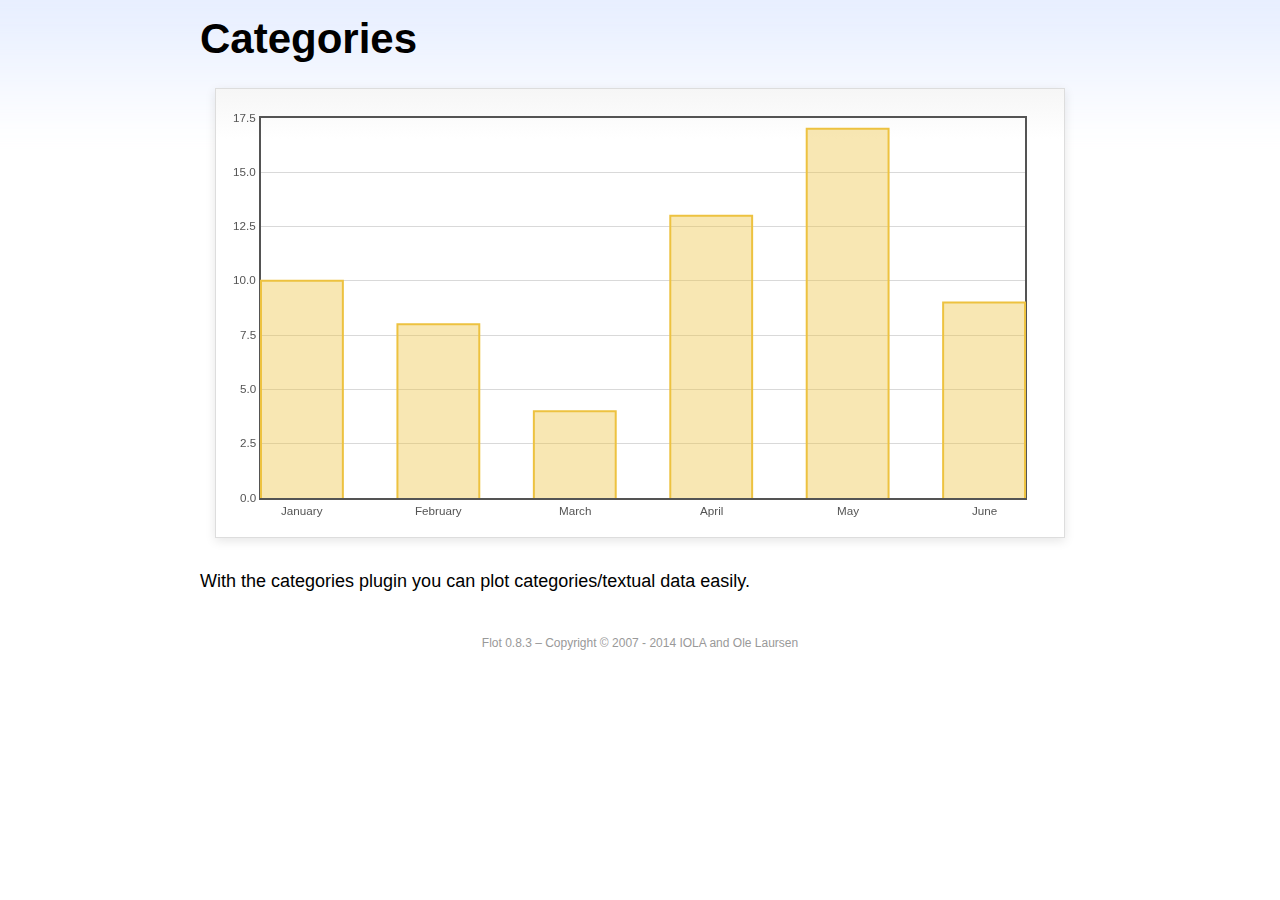
<file: SolWatyAnalytics.Web/wwwroot/js/plugins/flot/examples/categories/index.html>
<!DOCTYPE html PUBLIC "-//W3C//DTD HTML 4.01//EN" "http://www.w3.org/TR/html4/strict.dtd">
<html>
<head>
	<meta http-equiv="Content-Type" content="text/html; charset=utf-8">
	<title>Flot Examples: Categories</title>
	<link href="../examples.css" rel="stylesheet" type="text/css">
	<!--[if lte IE 8]><script language="javascript" type="text/javascript" src="../../excanvas.min.js"></script><![endif]-->
	<script language="javascript" type="text/javascript" src="../../jquery.js"></script>
	<script language="javascript" type="text/javascript" src="../../jquery.flot.js"></script>
	<script language="javascript" type="text/javascript" src="../../jquery.flot.categories.js"></script>
	<script type="text/javascript">

	$(function() {

		var data = [ ["January", 10], ["February", 8], ["March", 4], ["April", 13], ["May", 17], ["June", 9] ];

		$.plot("#placeholder", [ data ], {
			series: {
				bars: {
					show: true,
					barWidth: 0.6,
					align: "center"
				}
			},
			xaxis: {
				mode: "categories",
				tickLength: 0
			}
		});

		// Add the Flot version string to the footer

		$("#footer").prepend("Flot " + $.plot.version + " &ndash; ");
	});

	</script>
</head>
<body>

	<div id="header">
		<h2>Categories</h2>
	</div>

	<div id="content">

		<div class="demo-container">
			<div id="placeholder" class="demo-placeholder"></div>
		</div>

		<p>With the categories plugin you can plot categories/textual data easily.</p>

	</div>

	<div id="footer">
		Copyright &copy; 2007 - 2014 IOLA and Ole Laursen
	</div>

</body>
</html>
</file>
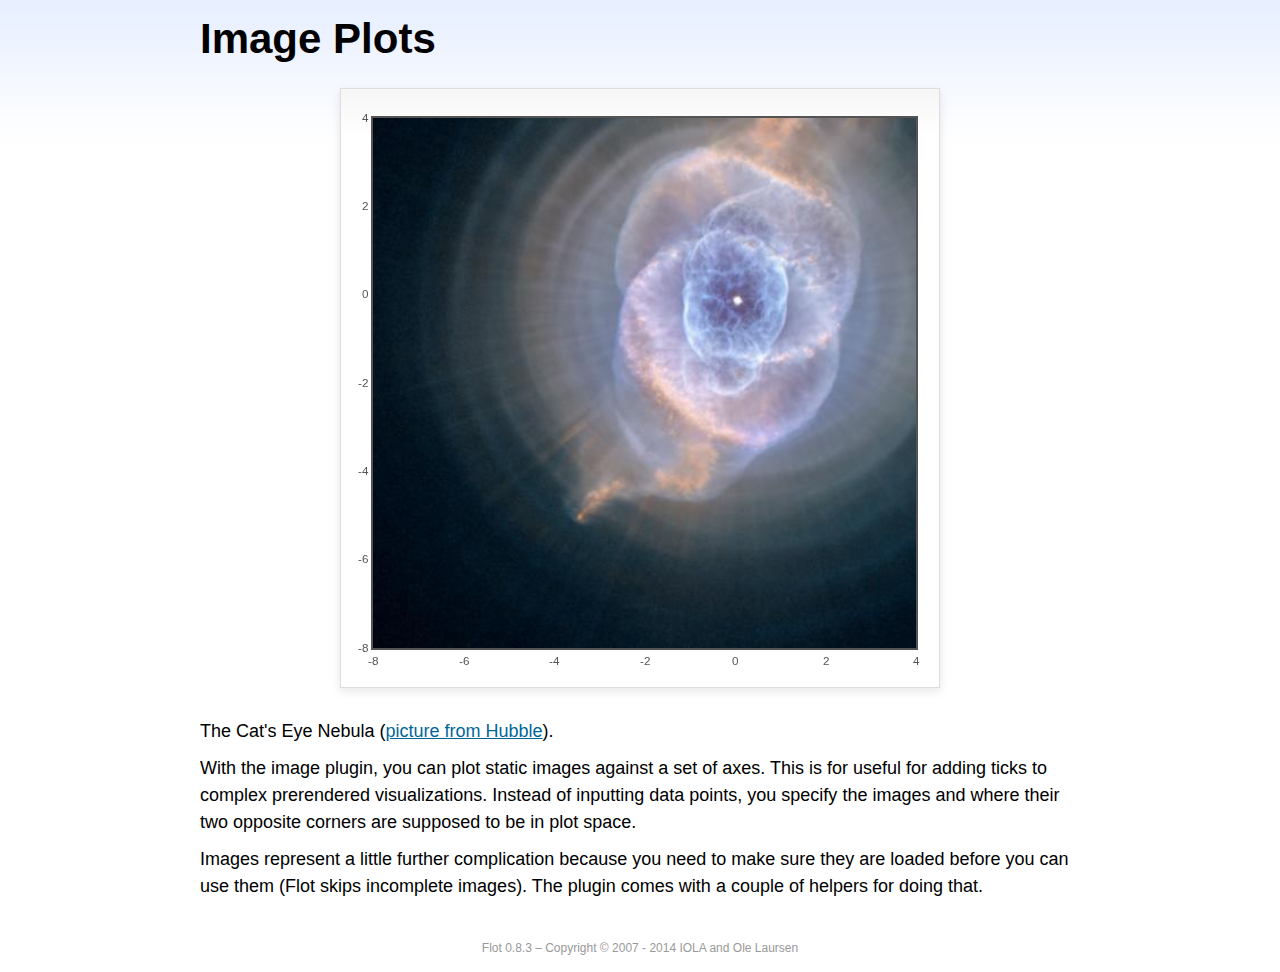
<file: SolWatyAnalytics.Web/wwwroot/js/plugins/flot/examples/image/index.html>
<!DOCTYPE html PUBLIC "-//W3C//DTD HTML 4.01//EN" "http://www.w3.org/TR/html4/strict.dtd">
<html>
<head>
	<meta http-equiv="Content-Type" content="text/html; charset=utf-8">
	<title>Flot Examples: Image Plots</title>
	<link href="../examples.css" rel="stylesheet" type="text/css">
	<!--[if lte IE 8]><script language="javascript" type="text/javascript" src="../../excanvas.min.js"></script><![endif]-->
	<script language="javascript" type="text/javascript" src="../../jquery.js"></script>
	<script language="javascript" type="text/javascript" src="../../jquery.flot.js"></script>
	<script language="javascript" type="text/javascript" src="../../jquery.flot.image.js"></script>
	<script type="text/javascript">

	$(function() {

		var data = [[["hs-2004-27-a-large-web.jpg", -10, -10, 10, 10]]];

		var options = {
			series: {
				images: {
					show: true
				}
			},
			xaxis: {
				min: -8,
				max: 4
			},
			yaxis: {
				min: -8,
				max: 4
			}
		};

		$.plot.image.loadDataImages(data, options, function () {
			$.plot("#placeholder", data, options);
		});

		// Add the Flot version string to the footer

		$("#footer").prepend("Flot " + $.plot.version + " &ndash; ");
	});

	</script>
</head>
<body>

	<div id="header">
		<h2>Image Plots</h2>
	</div>

	<div id="content">

		<div class="demo-container" style="width:600px;height:600px;">
			<div id="placeholder" class="demo-placeholder"></div>
		</div>

		<p>The Cat's Eye Nebula (<a href="http://hubblesite.org/gallery/album/nebula/pr2004027a/">picture from Hubble</a>).</p>

		<p>With the image plugin, you can plot static images against a set of axes. This is for useful for adding ticks to complex prerendered visualizations. Instead of inputting data points, you specify the images and where their two opposite corners are supposed to be in plot space.</p>

		<p>Images represent a little further complication because you need to make sure they are loaded before you can use them (Flot skips incomplete images). The plugin comes with a couple of helpers for doing that.</p>

	</div>

	<div id="footer">
		Copyright &copy; 2007 - 2014 IOLA and Ole Laursen
	</div>

</body>
</html>
</file>
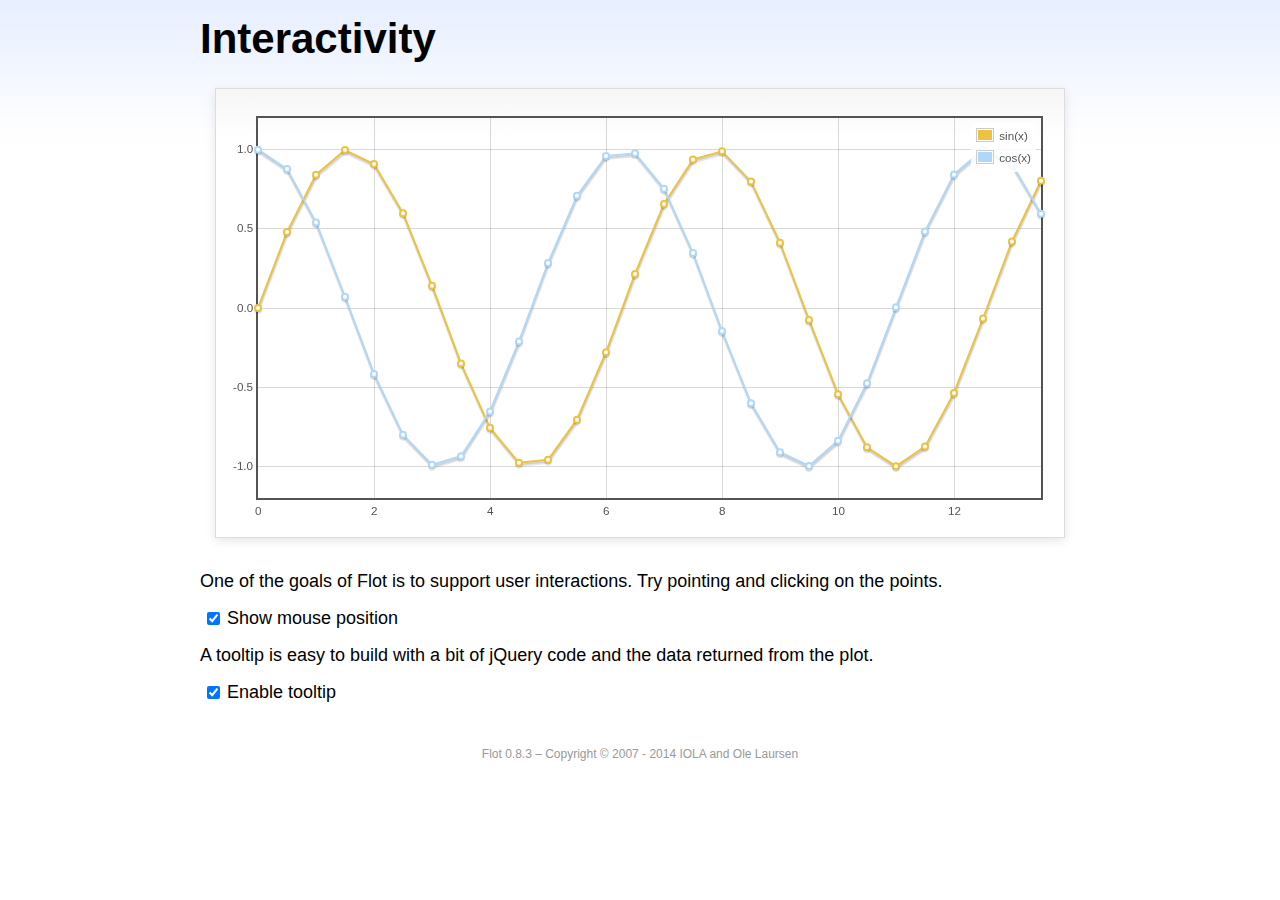
<file: SolWatyAnalytics.Web/wwwroot/js/plugins/flot/examples/interacting/index.html>
<!DOCTYPE html PUBLIC "-//W3C//DTD HTML 4.01//EN" "http://www.w3.org/TR/html4/strict.dtd">
<html>
<head>
	<meta http-equiv="Content-Type" content="text/html; charset=utf-8">
	<title>Flot Examples: Interactivity</title>
	<link href="../examples.css" rel="stylesheet" type="text/css">
	<!--[if lte IE 8]><script language="javascript" type="text/javascript" src="../../excanvas.min.js"></script><![endif]-->
	<script language="javascript" type="text/javascript" src="../../jquery.js"></script>
	<script language="javascript" type="text/javascript" src="../../jquery.flot.js"></script>
	<script type="text/javascript">

	$(function() {

		var sin = [],
			cos = [];

		for (var i = 0; i < 14; i += 0.5) {
			sin.push([i, Math.sin(i)]);
			cos.push([i, Math.cos(i)]);
		}

		var plot = $.plot("#placeholder", [
			{ data: sin, label: "sin(x)"},
			{ data: cos, label: "cos(x)"}
		], {
			series: {
				lines: {
					show: true
				},
				points: {
					show: true
				}
			},
			grid: {
				hoverable: true,
				clickable: true
			},
			yaxis: {
				min: -1.2,
				max: 1.2
			}
		});

		$("<div id='tooltip'></div>").css({
			position: "absolute",
			display: "none",
			border: "1px solid #fdd",
			padding: "2px",
			"background-color": "#fee",
			opacity: 0.80
		}).appendTo("body");

		$("#placeholder").bind("plothover", function (event, pos, item) {

			if ($("#enablePosition:checked").length > 0) {
				var str = "(" + pos.x.toFixed(2) + ", " + pos.y.toFixed(2) + ")";
				$("#hoverdata").text(str);
			}

			if ($("#enableTooltip:checked").length > 0) {
				if (item) {
					var x = item.datapoint[0].toFixed(2),
						y = item.datapoint[1].toFixed(2);

					$("#tooltip").html(item.series.label + " of " + x + " = " + y)
						.css({top: item.pageY+5, left: item.pageX+5})
						.fadeIn(200);
				} else {
					$("#tooltip").hide();
				}
			}
		});

		$("#placeholder").bind("plotclick", function (event, pos, item) {
			if (item) {
				$("#clickdata").text(" - click point " + item.dataIndex + " in " + item.series.label);
				plot.highlight(item.series, item.datapoint);
			}
		});

		// Add the Flot version string to the footer

		$("#footer").prepend("Flot " + $.plot.version + " &ndash; ");
	});

	</script>
</head>
<body>
	<div id="header">
		<h2>Interactivity</h2>
	</div>

	<div id="content">

		<div class="demo-container">
			<div id="placeholder" class="demo-placeholder"></div>
		</div>

		<p>One of the goals of Flot is to support user interactions. Try pointing and clicking on the points.</p>

		<p>
			<label><input id="enablePosition" type="checkbox" checked="checked"></input>Show mouse position</label>
			<span id="hoverdata"></span>
			<span id="clickdata"></span>
		</p>

		<p>A tooltip is easy to build with a bit of jQuery code and the data returned from the plot.</p>

		<p><label><input id="enableTooltip" type="checkbox" checked="checked"></input>Enable tooltip</label></p>

	</div>

	<div id="footer">
		Copyright &copy; 2007 - 2014 IOLA and Ole Laursen
	</div>

</body>
</html>
</file>
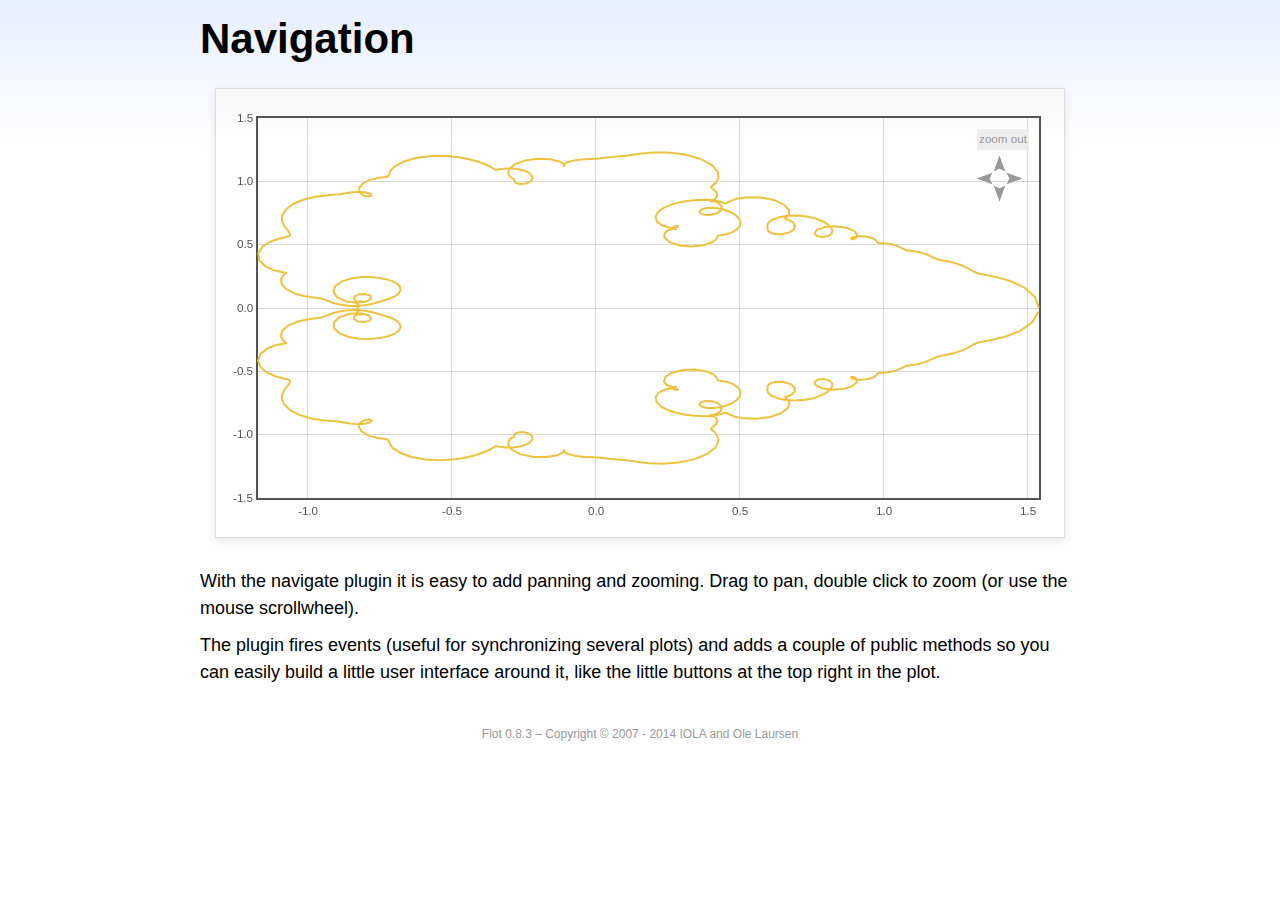
<file: SolWatyAnalytics.Web/wwwroot/js/plugins/flot/examples/navigate/index.html>
<!DOCTYPE html PUBLIC "-//W3C//DTD HTML 4.01//EN" "http://www.w3.org/TR/html4/strict.dtd">
<html>
<head>
	<meta http-equiv="Content-Type" content="text/html; charset=utf-8">
	<title>Flot Examples: Navigation</title>
	<link href="../examples.css" rel="stylesheet" type="text/css">
	<style type="text/css">

	#placeholder .button {
		position: absolute;
		cursor: pointer;
	}

	#placeholder div.button {
		font-size: smaller;
		color: #999;
		background-color: #eee;
		padding: 2px;
	}
	.message {
		padding-left: 50px;
		font-size: smaller;
	}

	</style>
	<!--[if lte IE 8]><script language="javascript" type="text/javascript" src="../../excanvas.min.js"></script><![endif]-->
	<script language="javascript" type="text/javascript" src="../../jquery.js"></script>
	<script language="javascript" type="text/javascript" src="../../jquery.flot.js"></script>
	<script language="javascript" type="text/javascript" src="../../jquery.flot.navigate.js"></script>
	<script type="text/javascript">

	$(function() {

		// generate data set from a parametric function with a fractal look

		function sumf(f, t, m) {
			var res = 0;
			for (var i = 1; i < m; ++i) {
				res += f(i * i * t) / (i * i);
			}
			return res;
		}

		var d1 = [];
		for (var t = 0; t <= 2 * Math.PI; t += 0.01) {
			d1.push([sumf(Math.cos, t, 10), sumf(Math.sin, t, 10)]);
		}

		var data = [ d1 ],
			placeholder = $("#placeholder");

		var plot = $.plot(placeholder, data, {
			series: {
				lines: {
					show: true
				},
				shadowSize: 0
			},
			xaxis: {
				zoomRange: [0.1, 10],
				panRange: [-10, 10]
			},
			yaxis: {
				zoomRange: [0.1, 10],
				panRange: [-10, 10]
			},
			zoom: {
				interactive: true
			},
			pan: {
				interactive: true
			}
		});

		// show pan/zoom messages to illustrate events 

		placeholder.bind("plotpan", function (event, plot) {
			var axes = plot.getAxes();
			$(".message").html("Panning to x: "  + axes.xaxis.min.toFixed(2)
			+ " &ndash; " + axes.xaxis.max.toFixed(2)
			+ " and y: " + axes.yaxis.min.toFixed(2)
			+ " &ndash; " + axes.yaxis.max.toFixed(2));
		});

		placeholder.bind("plotzoom", function (event, plot) {
			var axes = plot.getAxes();
			$(".message").html("Zooming to x: "  + axes.xaxis.min.toFixed(2)
			+ " &ndash; " + axes.xaxis.max.toFixed(2)
			+ " and y: " + axes.yaxis.min.toFixed(2)
			+ " &ndash; " + axes.yaxis.max.toFixed(2));
		});

		// add zoom out button 

		$("<div class='button' style='right:20px;top:20px'>zoom out</div>")
			.appendTo(placeholder)
			.click(function (event) {
				event.preventDefault();
				plot.zoomOut();
			});

		// and add panning buttons

		// little helper for taking the repetitive work out of placing
		// panning arrows

		function addArrow(dir, right, top, offset) {
			$("<img class='button' src='arrow-" + dir + ".gif' style='right:" + right + "px;top:" + top + "px'>")
				.appendTo(placeholder)
				.click(function (e) {
					e.preventDefault();
					plot.pan(offset);
				});
		}

		addArrow("left", 55, 60, { left: -100 });
		addArrow("right", 25, 60, { left: 100 });
		addArrow("up", 40, 45, { top: -100 });
		addArrow("down", 40, 75, { top: 100 });

		// Add the Flot version string to the footer

		$("#footer").prepend("Flot " + $.plot.version + " &ndash; ");
	});

	</script>
</head>
<body>

	<div id="header">
		<h2>Navigation</h2>
	</div>

	<div id="content">

		<div class="demo-container">
			<div id="placeholder" class="demo-placeholder"></div>
		</div>

		<p class="message"></p>

		<p>With the navigate plugin it is easy to add panning and zooming. Drag to pan, double click to zoom (or use the mouse scrollwheel).</p>

		<p>The plugin fires events (useful for synchronizing several plots) and adds a couple of public methods so you can easily build a little user interface around it, like the little buttons at the top right in the plot.</p>

	</div>

	<div id="footer">
		Copyright &copy; 2007 - 2014 IOLA and Ole Laursen
	</div>

</body>
</html>
</file>
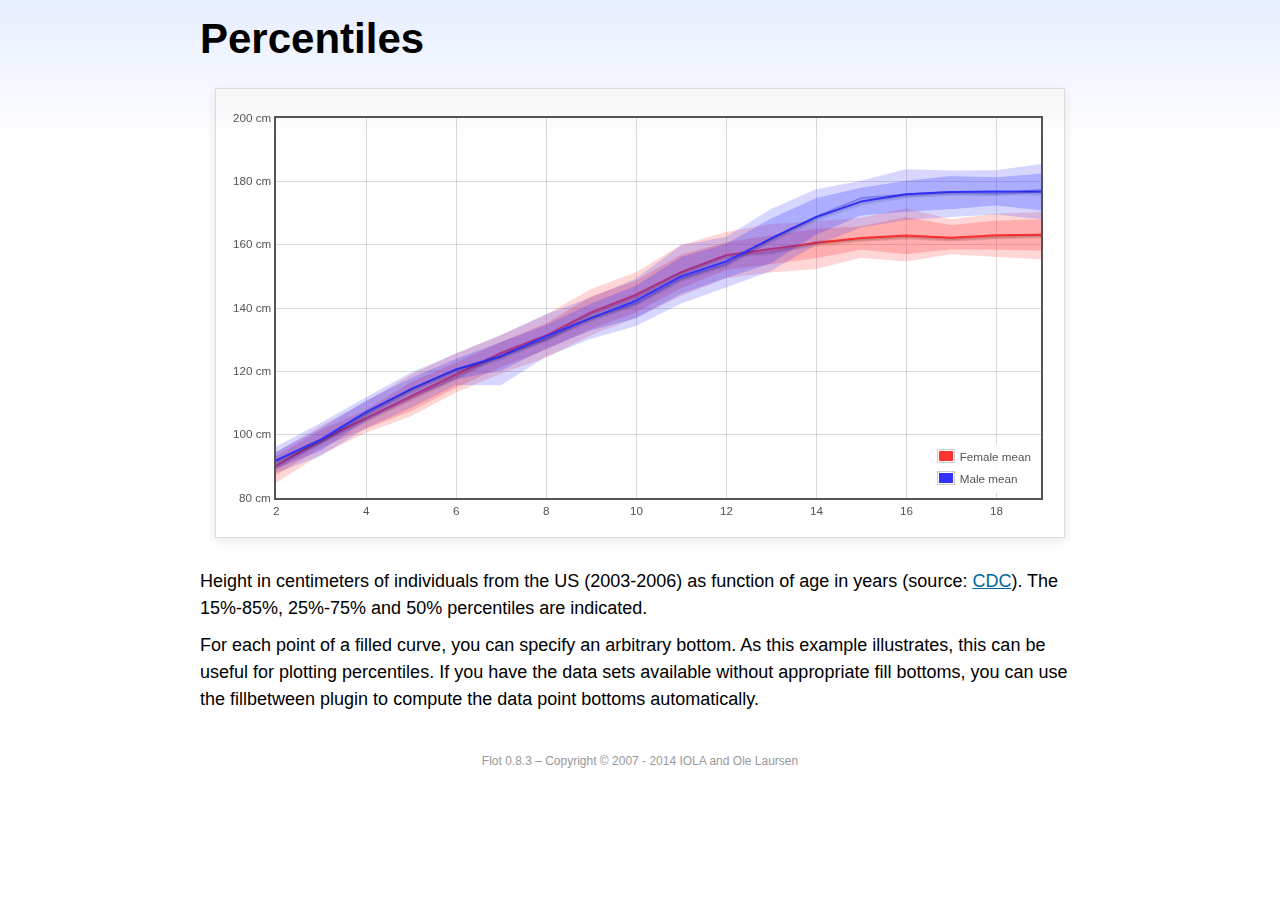
<file: SolWatyAnalytics.Web/wwwroot/js/plugins/flot/examples/percentiles/index.html>
<!DOCTYPE html PUBLIC "-//W3C//DTD HTML 4.01//EN" "http://www.w3.org/TR/html4/strict.dtd">
<html>
<head>
	<meta http-equiv="Content-Type" content="text/html; charset=utf-8">
	<title>Flot Examples: Percentiles</title>
	<link href="../examples.css" rel="stylesheet" type="text/css">
	<!--[if lte IE 8]><script language="javascript" type="text/javascript" src="../../excanvas.min.js"></script><![endif]-->
	<script language="javascript" type="text/javascript" src="../../jquery.js"></script>
	<script language="javascript" type="text/javascript" src="../../jquery.flot.js"></script>
	<script language="javascript" type="text/javascript" src="../../jquery.flot.fillbetween.js"></script>
	<script type="text/javascript">

	$(function() {

		var males = {"15%": [[2, 88.0], [3, 93.3], [4, 102.0], [5, 108.5], [6, 115.7], [7, 115.6], [8, 124.6], [9, 130.3], [10, 134.3], [11, 141.4], [12, 146.5], [13, 151.7], [14, 159.9], [15, 165.4], [16, 167.8], [17, 168.7], [18, 169.5], [19, 168.0]], "90%": [[2, 96.8], [3, 105.2], [4, 113.9], [5, 120.8], [6, 127.0], [7, 133.1], [8, 139.1], [9, 143.9], [10, 151.3], [11, 161.1], [12, 164.8], [13, 173.5], [14, 179.0], [15, 182.0], [16, 186.9], [17, 185.2], [18, 186.3], [19, 186.6]], "25%": [[2, 89.2], [3, 94.9], [4, 104.4], [5, 111.4], [6, 117.5], [7, 120.2], [8, 127.1], [9, 132.9], [10, 136.8], [11, 144.4], [12, 149.5], [13, 154.1], [14, 163.1], [15, 169.2], [16, 170.4], [17, 171.2], [18, 172.4], [19, 170.8]], "10%": [[2, 86.9], [3, 92.6], [4, 99.9], [5, 107.0], [6, 114.0], [7, 113.5], [8, 123.6], [9, 129.2], [10, 133.0], [11, 140.6], [12, 145.2], [13, 149.7], [14, 158.4], [15, 163.5], [16, 166.9], [17, 167.5], [18, 167.1], [19, 165.3]], "mean": [[2, 91.9], [3, 98.5], [4, 107.1], [5, 114.4], [6, 120.6], [7, 124.7], [8, 131.1], [9, 136.8], [10, 142.3], [11, 150.0], [12, 154.7], [13, 161.9], [14, 168.7], [15, 173.6], [16, 175.9], [17, 176.6], [18, 176.8], [19, 176.7]], "75%": [[2, 94.5], [3, 102.1], [4, 110.8], [5, 117.9], [6, 124.0], [7, 129.3], [8, 134.6], [9, 141.4], [10, 147.0], [11, 156.1], [12, 160.3], [13, 168.3], [14, 174.7], [15, 178.0], [16, 180.2], [17, 181.7], [18, 181.3], [19, 182.5]], "85%": [[2, 96.2], [3, 103.8], [4, 111.8], [5, 119.6], [6, 125.6], [7, 131.5], [8, 138.0], [9, 143.3], [10, 149.3], [11, 159.8], [12, 162.5], [13, 171.3], [14, 177.5], [15, 180.2], [16, 183.8], [17, 183.4], [18, 183.5], [19, 185.5]], "50%": [[2, 91.9], [3, 98.2], [4, 106.8], [5, 114.6], [6, 120.8], [7, 125.2], [8, 130.3], [9, 137.1], [10, 141.5], [11, 149.4], [12, 153.9], [13, 162.2], [14, 169.0], [15, 174.8], [16, 176.0], [17, 176.8], [18, 176.4], [19, 177.4]]};

		var females = {"15%": [[2, 84.8], [3, 93.7], [4, 100.6], [5, 105.8], [6, 113.3], [7, 119.3], [8, 124.3], [9, 131.4], [10, 136.9], [11, 143.8], [12, 149.4], [13, 151.2], [14, 152.3], [15, 155.9], [16, 154.7], [17, 157.0], [18, 156.1], [19, 155.4]], "90%": [[2, 95.6], [3, 104.1], [4, 111.9], [5, 119.6], [6, 127.6], [7, 133.1], [8, 138.7], [9, 147.1], [10, 152.8], [11, 161.3], [12, 166.6], [13, 167.9], [14, 169.3], [15, 170.1], [16, 172.4], [17, 169.2], [18, 171.1], [19, 172.4]], "25%": [[2, 87.2], [3, 95.9], [4, 101.9], [5, 107.4], [6, 114.8], [7, 121.4], [8, 126.8], [9, 133.4], [10, 138.6], [11, 146.2], [12, 152.0], [13, 153.8], [14, 155.7], [15, 158.4], [16, 157.0], [17, 158.5], [18, 158.4], [19, 158.1]], "10%": [[2, 84.0], [3, 91.9], [4, 99.2], [5, 105.2], [6, 112.7], [7, 118.0], [8, 123.3], [9, 130.2], [10, 135.0], [11, 141.1], [12, 148.3], [13, 150.0], [14, 150.7], [15, 154.3], [16, 153.6], [17, 155.6], [18, 154.7], [19, 153.1]], "mean": [[2, 90.2], [3, 98.3], [4, 105.2], [5, 112.2], [6, 119.0], [7, 125.8], [8, 131.3], [9, 138.6], [10, 144.2], [11, 151.3], [12, 156.7], [13, 158.6], [14, 160.5], [15, 162.1], [16, 162.9], [17, 162.2], [18, 163.0], [19, 163.1]], "75%": [[2, 93.2], [3, 101.5], [4, 107.9], [5, 116.6], [6, 122.8], [7, 129.3], [8, 135.2], [9, 143.7], [10, 148.7], [11, 156.9], [12, 160.8], [13, 163.0], [14, 165.0], [15, 165.8], [16, 168.7], [17, 166.2], [18, 167.6], [19, 168.0]], "85%": [[2, 94.5], [3, 102.8], [4, 110.4], [5, 119.0], [6, 125.7], [7, 131.5], [8, 137.9], [9, 146.0], [10, 151.3], [11, 159.9], [12, 164.0], [13, 166.5], [14, 167.5], [15, 168.5], [16, 171.5], [17, 168.0], [18, 169.8], [19, 170.3]], "50%": [[2, 90.2], [3, 98.1], [4, 105.2], [5, 111.7], [6, 118.2], [7, 125.6], [8, 130.5], [9, 138.3], [10, 143.7], [11, 151.4], [12, 156.7], [13, 157.7], [14, 161.0], [15, 162.0], [16, 162.8], [17, 162.2], [18, 162.8], [19, 163.3]]};

		var dataset = [
			{ label: "Female mean", data: females["mean"], lines: { show: true }, color: "rgb(255,50,50)" },
			{ id: "f15%", data: females["15%"], lines: { show: true, lineWidth: 0, fill: false }, color: "rgb(255,50,50)" },
			{ id: "f25%", data: females["25%"], lines: { show: true, lineWidth: 0, fill: 0.2 }, color: "rgb(255,50,50)", fillBetween: "f15%" },
			{ id: "f50%", data: females["50%"], lines: { show: true, lineWidth: 0.5, fill: 0.4, shadowSize: 0 }, color: "rgb(255,50,50)", fillBetween: "f25%" },
			{ id: "f75%", data: females["75%"], lines: { show: true, lineWidth: 0, fill: 0.4 }, color: "rgb(255,50,50)", fillBetween: "f50%" },
			{ id: "f85%", data: females["85%"], lines: { show: true, lineWidth: 0, fill: 0.2 }, color: "rgb(255,50,50)", fillBetween: "f75%" },

			{ label: "Male mean", data: males["mean"], lines: { show: true }, color: "rgb(50,50,255)" },
			{ id: "m15%", data: males["15%"], lines: { show: true, lineWidth: 0, fill: false }, color: "rgb(50,50,255)" },
			{ id: "m25%", data: males["25%"], lines: { show: true, lineWidth: 0, fill: 0.2 }, color: "rgb(50,50,255)", fillBetween: "m15%" },
			{ id: "m50%", data: males["50%"], lines: { show: true, lineWidth: 0.5, fill: 0.4, shadowSize: 0 }, color: "rgb(50,50,255)", fillBetween: "m25%" },
			{ id: "m75%", data: males["75%"], lines: { show: true, lineWidth: 0, fill: 0.4 }, color: "rgb(50,50,255)", fillBetween: "m50%" },
			{ id: "m85%", data: males["85%"], lines: { show: true, lineWidth: 0, fill: 0.2 }, color: "rgb(50,50,255)", fillBetween: "m75%" }
		];

		$.plot($("#placeholder"), dataset, {
			xaxis: {
				tickDecimals: 0
			},
			yaxis: {
				tickFormatter: function (v) {
					return v + " cm";
				}
			},
			legend: {
				position: "se"
			}
		});

		// Add the Flot version string to the footer

		$("#footer").prepend("Flot " + $.plot.version + " &ndash; ");
	});

	</script>
</head>
<body>

	<div id="header">
		<h2>Percentiles</h2>
	</div>

	<div id="content">

		<div class="demo-container">
			<div id="placeholder" class="demo-placeholder"></div>
		</div>

		<p>Height in centimeters of individuals from the US (2003-2006) as function of age in years (source: <a href="http://www.cdc.gov/nchs/data/nhsr/nhsr010.pdf">CDC</a>). The 15%-85%, 25%-75% and 50% percentiles are indicated.</p>

		<p>For each point of a filled curve, you can specify an arbitrary bottom. As this example illustrates, this can be useful for plotting percentiles. If you have the data sets available without appropriate fill bottoms, you can use the fillbetween plugin to compute the data point bottoms automatically.</p>

	</div>

	<div id="footer">
		Copyright &copy; 2007 - 2014 IOLA and Ole Laursen
	</div>

</body>
</html>
</file>
<file: SolWatyAnalytics.Web/wwwroot/js/plugins/flot/examples/examples.css>
* {	padding: 0; margin: 0; vertical-align: top; }

body {
	background: url(background.png) repeat-x;
	font: 18px/1.5em "proxima-nova", Helvetica, Arial, sans-serif;
}

a {	color: #069; }
a:hover { color: #28b; }

h2 {
	margin-top: 15px;
	font: normal 32px "omnes-pro", Helvetica, Arial, sans-serif;
}

h3 {
	margin-left: 30px;
	font: normal 26px "omnes-pro", Helvetica, Arial, sans-serif;
	color: #666;
}

p {
	margin-top: 10px;
}

button {
	font-size: 18px;
	padding: 1px 7px;
}

input {
	font-size: 18px;
}

input[type=checkbox] {
	margin: 7px;
}

#header {
	position: relative;
	width: 900px;
	margin: auto;
}

#header h2 {
	margin-left: 10px;
	vertical-align: middle;
	font-size: 42px;
	font-weight: bold;
	text-decoration: none;
	color: #000;
}

#content {
	width: 880px;
	margin: 0 auto;
	padding: 10px;
}

#footer {
	margin-top: 25px;
	margin-bottom: 10px;
	text-align: center;
	font-size: 12px;
	color: #999;
}

.demo-container {
	box-sizing: border-box;
	width: 850px;
	height: 450px;
	padding: 20px 15px 15px 15px;
	margin: 15px auto 30px auto;
	border: 1px solid #ddd;
	background: #fff;
	background: linear-gradient(#f6f6f6 0, #fff 50px);
	background: -o-linear-gradient(#f6f6f6 0, #fff 50px);
	background: -ms-linear-gradient(#f6f6f6 0, #fff 50px);
	background: -moz-linear-gradient(#f6f6f6 0, #fff 50px);
	background: -webkit-linear-gradient(#f6f6f6 0, #fff 50px);
	box-shadow: 0 3px 10px rgba(0,0,0,0.15);
	-o-box-shadow: 0 3px 10px rgba(0,0,0,0.1);
	-ms-box-shadow: 0 3px 10px rgba(0,0,0,0.1);
	-moz-box-shadow: 0 3px 10px rgba(0,0,0,0.1);
	-webkit-box-shadow: 0 3px 10px rgba(0,0,0,0.1);
}

.demo-placeholder {
	width: 100%;
	height: 100%;
	font-size: 14px;
	line-height: 1.2em;
}

.legend table {
	border-spacing: 5px;
}
</file>
